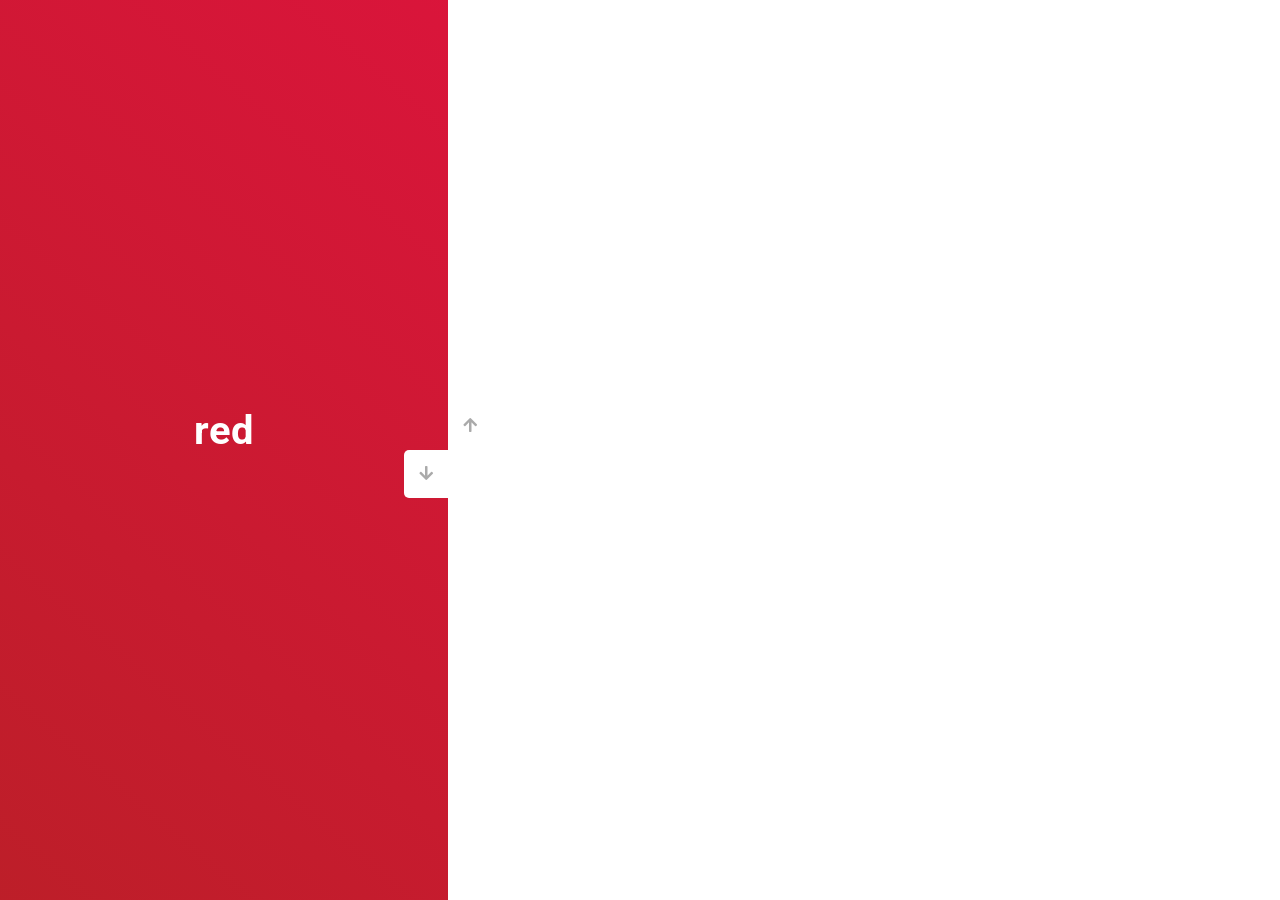
<file: 03-slider-sources/index.html>
<!DOCTYPE html>
<html lang="en">
  <head>
    <meta charset="UTF-8" />
    <meta name="viewport" content="width=device-width, initial-scale=1.0" />
    <link
      rel="stylesheet"
      href="https://cdnjs.cloudflare.com/ajax/libs/font-awesome/5.15.1/css/all.min.css"
    />
    <link rel="stylesheet" href="style.css" />
    <title>Слайдер | Проект 3</title>
  </head>
  <body>
    <div class="container">
      <div class="sidebar">
        <div style="background: linear-gradient(220.16deg, #BA55D3 -8%, #4B0082 138%);">
          <h1>violet</h1>
        </div>
        <div style="background: linear-gradient(220.16deg, #20B2AA -8%, #0000CD 138%);">
          <h1>blue</h1>
        </div>
        <div style="background: linear-gradient(229.99deg, #7FFF00 -26%, #006400 145%);">
          <h1>green</h1>
        </div>
        <div style="background: linear-gradient(215.32deg, #FFA500 -1%, #FFFF00 124%);">
          <h1>yellow</h1>
        </div>
        <div style="background: linear-gradient(221.87deg, #FF7F50 1%, #FF6347 128%);">
          <h1>orange</h1>
        </div>
        <div style="background: linear-gradient(220.16deg, #DC143C -8%, #B22222 138%);">
          <h1>red</h1>
        </div>
      </div>
      <div class="main-slide">
        <div
          style="
            background-image: url('https://images.unsplash.com/photo-1524721696987-b9527df9e512?ixid=MnwxMjA3fDB8MHxwaG90by1wYWdlfHx8fGVufDB8fHx8&ixlib=rb-1.2.1&auto=format&fit=crop&w=1490&q=80');
          "
        ></div>
        <div
          style="
            background-image: url('https://images.unsplash.com/photo-1530982011887-3cc11cc85693?ixid=MnwxMjA3fDB8MHxwaG90by1wYWdlfHx8fGVufDB8fHx8&ixlib=rb-1.2.1&auto=format&fit=crop&w=1489&q=80');
          "
        ></div>
        <div
          style="
            background-image: url('https://images.unsplash.com/photo-1602108987428-4768d7c7ecbe?ixid=MnwxMjA3fDB8MHxwaG90by1wYWdlfHx8fGVufDB8fHx8&ixlib=rb-1.2.1&auto=format&fit=crop&w=1050&q=80');
          "
        ></div>
        <div
          style="
            background-image: url('https://images.unsplash.com/photo-1561016444-14f747499547?ixid=MnwxMjA3fDB8MHxwaG90by1wYWdlfHx8fGVufDB8fHx8&ixlib=rb-1.2.1&auto=format&fit=crop&w=2089&q=80');
          "
        ></div>
        <div
          style="
            background-image: url('https://images.unsplash.com/photo-1578070181910-f1e514afdd08?ixid=MnwxMjA3fDB8MHxwaG90by1wYWdlfHx8fGVufDB8fHx8&ixlib=rb-1.2.1&auto=format&fit=crop&w=2004&q=80');
          "
        ></div>
        <div
          style="
            background-image: url('https://images.unsplash.com/photo-1526500141527-9e9b0ae48227?ixid=MnwxMjA3fDB8MHxwaG90by1wYWdlfHx8fGVufDB8fHx8&ixlib=rb-1.2.1&auto=format&fit=crop&w=1950&q=80');
          "
        ></div>
      </div>
      <div class="controls">
        <button class="down-button">
          <i class="fas fa-arrow-down"></i>
        </button>
        <button class="up-button">
          <i class="fas fa-arrow-up"></i>
        </button>
      </div>
    </div>
    <script src="app.js"></script>
  </body>
</html>
</file>
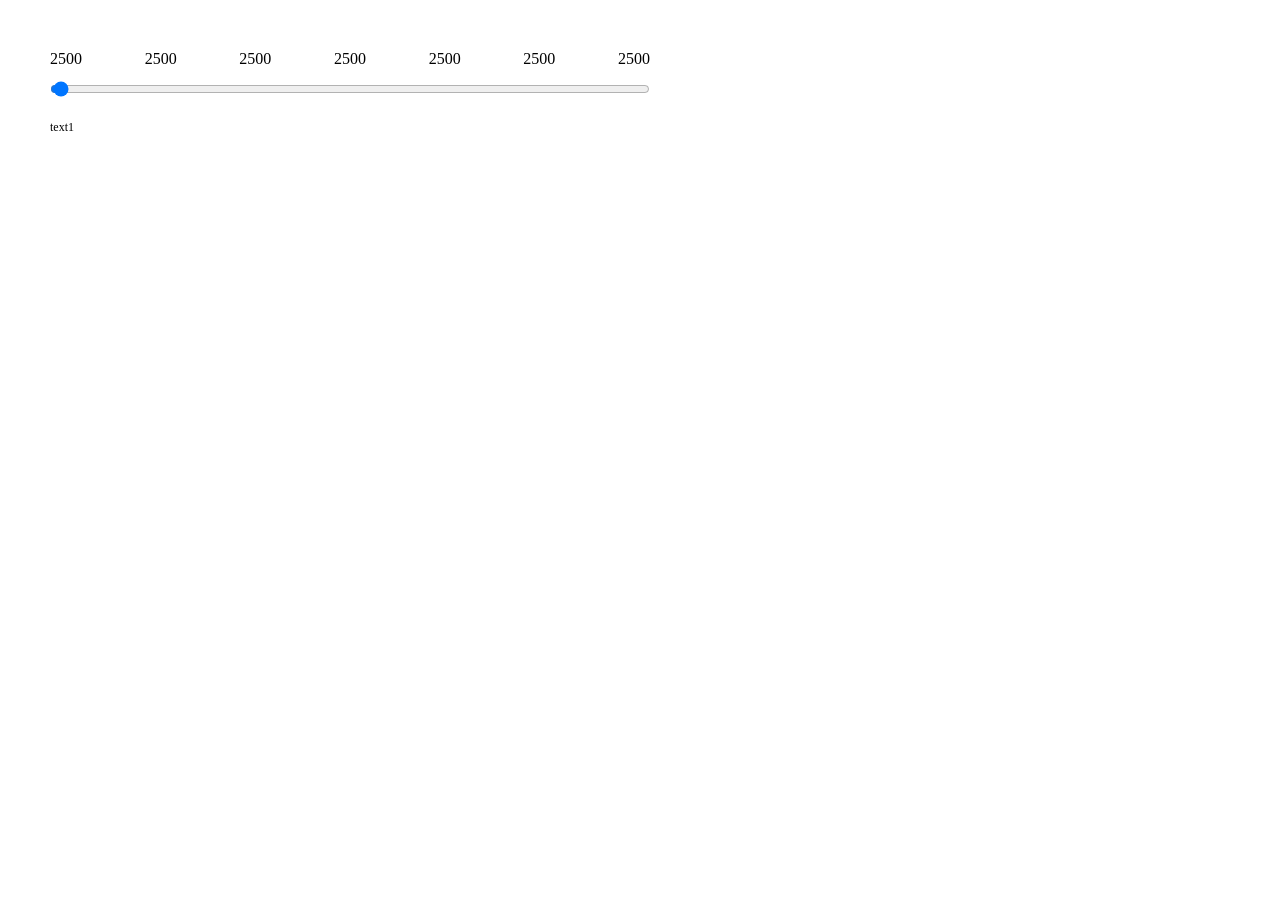
<file: block changes when range changes/index.html>
<!DOCTYPE html>
<html lang="en">
<head>
    <meta charset="UTF-8">
    <meta http-equiv="X-UA-Compatible" content="IE=edge">
    <meta name="viewport" content="width=device-width, initial-scale=1.0">
    <title>Document</title>

    <link rel="stylesheet" href="style.css">
</head>
<body>
    <div class="wrapper">
        <ul class="list">
            <li class="item">2500</li>
            <li class="item">2500</li>
            <li class="item">2500</li>
            <li class="item">2500</li>
            <li class="item">2500</li>
            <li class="item">2500</li>
            <li class="item">2500</li>
        </ul>

        <input type="range" value="1" id="performance" min="1" max="7" step="1">

        <div class="performance">
            <label for="performance" class="rangeLabel active" value="1">text1</label>
            <label for="performance" class="rangeLabel" value="2">text2</label>
            <label for="performance" class="rangeLabel" value="3">text3</label>
            <label for="performance" class="rangeLabel" value="4">text4</label>
            <label for="performance" class="rangeLabel" value="5">text5</label>
            <label for="performance" class="rangeLabel" value="6">text6</label>
            <label for="performance" class="rangeLabel" value="7">text7</label>
        </div>
    </div>

    <script src="https://code.jquery.com/jquery-2.2.4.js"></script>
    <script src="main.js"></script>
</body>
</html>
</file>
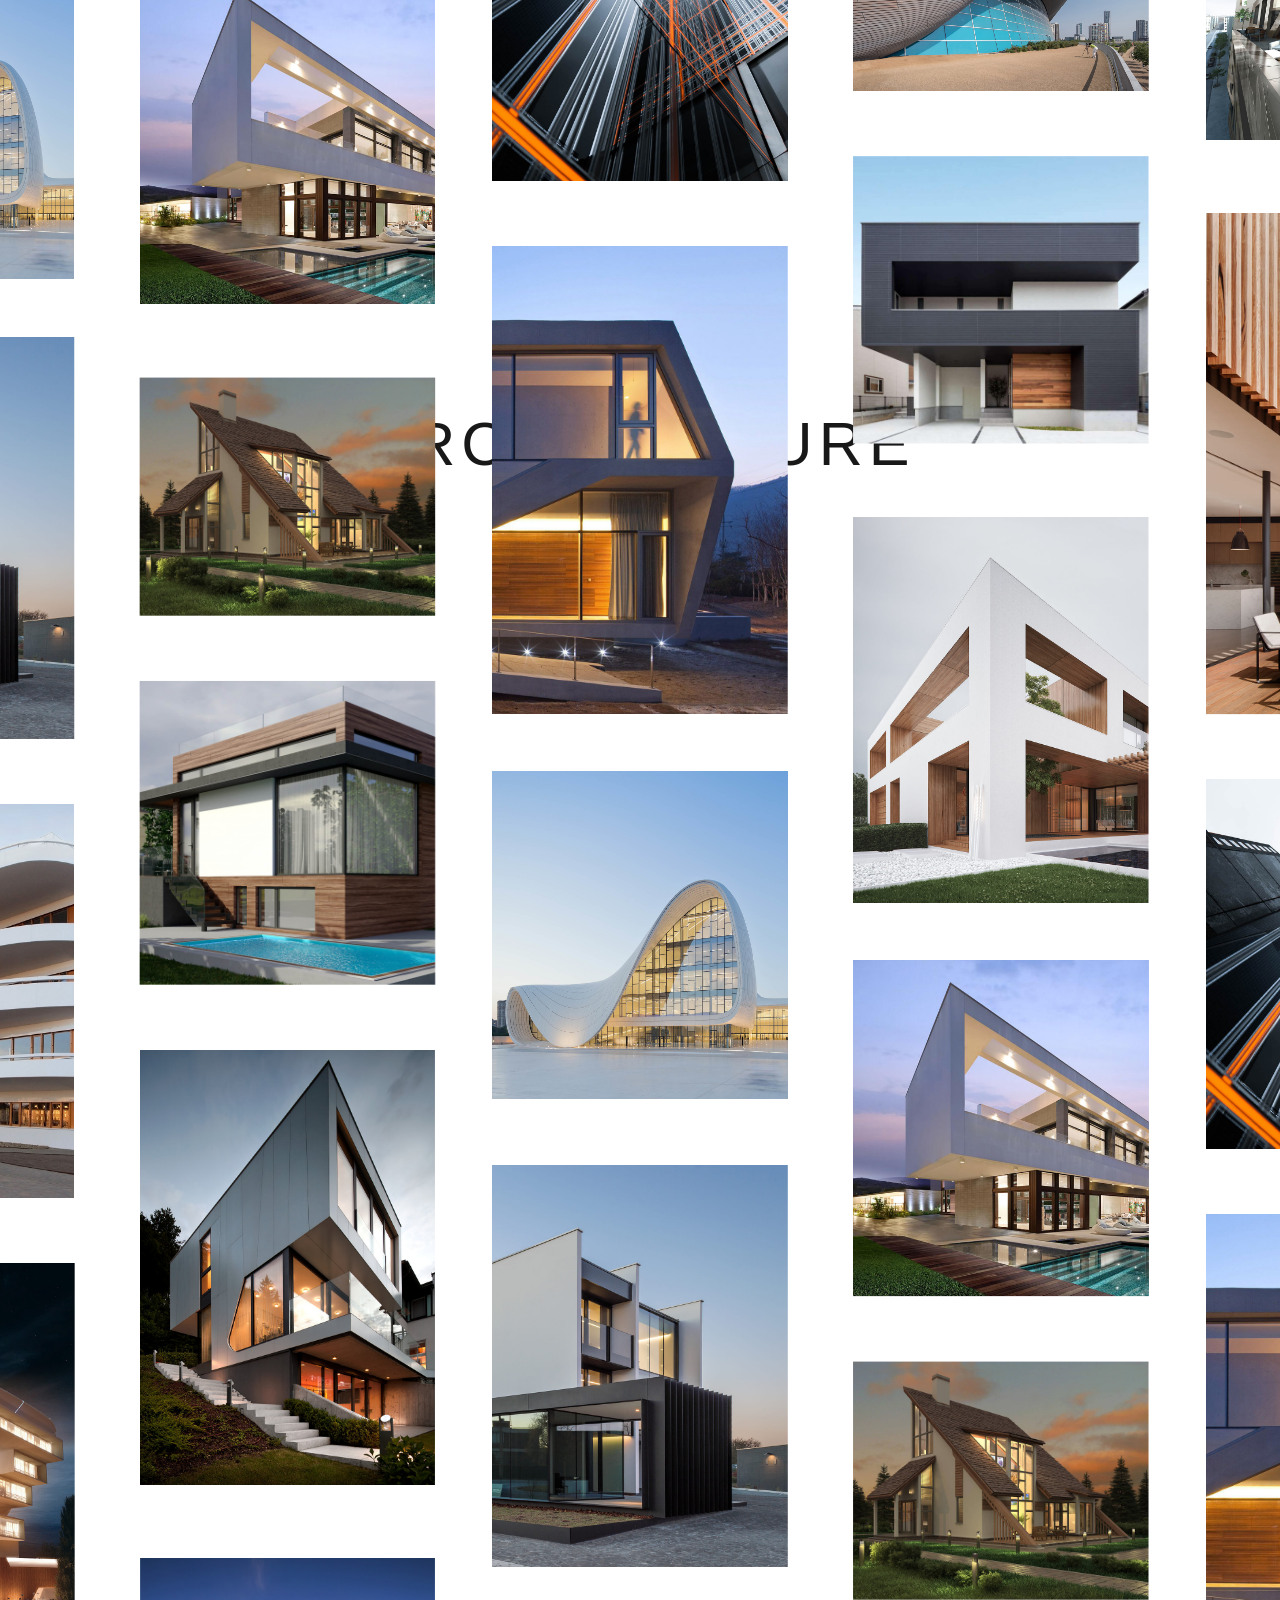
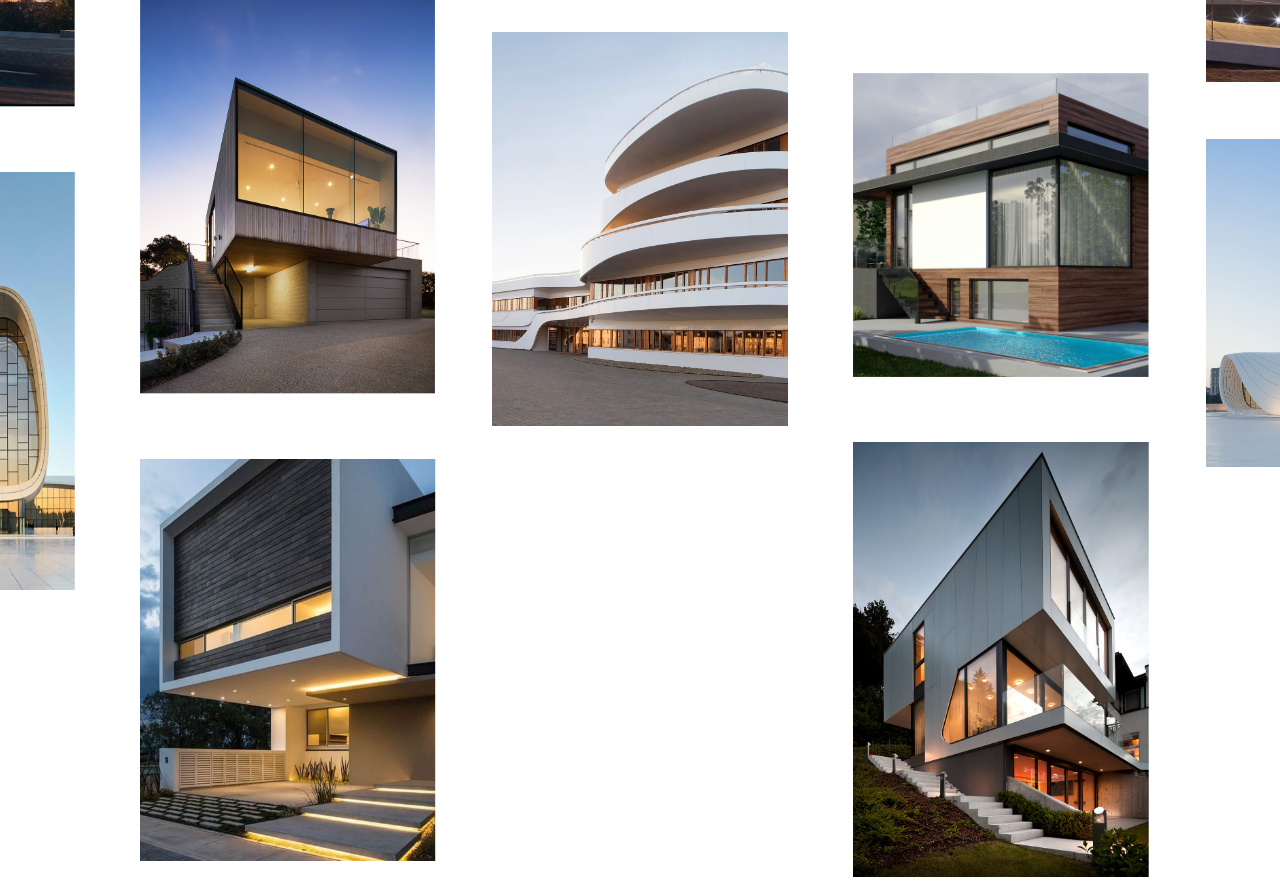
<file: draggable-site/index.html>
<!DOCTYPE html>
<html lang="en">
<head>

	<meta charset="UTF-8">
	<meta http-equiv="X-UA-Compatible" content="IE=edge">
	<meta name="viewport" content="width=device-width, initial-scale=1.0">
	<title>Document</title>

	<link rel="stylesheet" href="css/main.css">

	<script src="libs/gsap.min.js" defer></script>
	<script src="libs/Draggable.min.js" defer></script>
	<script src="libs/InertiaPlugin.min.js" defer></script>
	<script src="js/app.js" defer></script>

	<style>
		.gallery { opacity: 0; }
	</style>

</head>
<body>

	<h1 class="header">Architecture <span>Loading...</span></h1>

	<!-- .gallery>(.gallery__item*20>img[src="img/$.jpg" alt="Alt"])*4 -->

	<div class="gallery">
		<div class="gallery__item"><img src="img/1.jpg" alt="Alt"></div>
		<div class="gallery__item"><img src="img/2.jpg" alt="Alt"></div>
		<div class="gallery__item"><img src="img/3.jpg" alt="Alt"></div>
		<div class="gallery__item"><img src="img/4.jpg" alt="Alt"></div>
		<div class="gallery__item"><img src="img/5.jpg" alt="Alt"></div>
		<div class="gallery__item"><img src="img/6.jpg" alt="Alt"></div>
		<div class="gallery__item"><img src="img/7.jpg" alt="Alt"></div>
		<div class="gallery__item"><img src="img/8.jpg" alt="Alt"></div>
		<div class="gallery__item"><img src="img/9.jpg" alt="Alt"></div>
		<div class="gallery__item"><img src="img/10.jpg" alt="Alt"></div>
		<div class="gallery__item"><img src="img/11.jpg" alt="Alt"></div>
		<div class="gallery__item"><img src="img/12.jpg" alt="Alt"></div>
		<div class="gallery__item"><img src="img/13.jpg" alt="Alt"></div>
		<div class="gallery__item"><img src="img/14.jpg" alt="Alt"></div>
		<div class="gallery__item"><img src="img/15.jpg" alt="Alt"></div>
		<div class="gallery__item"><img src="img/16.jpg" alt="Alt"></div>
		<div class="gallery__item"><img src="img/17.jpg" alt="Alt"></div>
		<div class="gallery__item"><img src="img/18.jpg" alt="Alt"></div>
		<div class="gallery__item"><img src="img/19.jpg" alt="Alt"></div>
		<div class="gallery__item"><img src="img/20.jpg" alt="Alt"></div>
		<div class="gallery__item"><img src="img/1.jpg" alt="Alt"></div>
		<div class="gallery__item"><img src="img/2.jpg" alt="Alt"></div>
		<div class="gallery__item"><img src="img/3.jpg" alt="Alt"></div>
		<div class="gallery__item"><img src="img/4.jpg" alt="Alt"></div>
		<div class="gallery__item"><img src="img/5.jpg" alt="Alt"></div>
		<div class="gallery__item"><img src="img/6.jpg" alt="Alt"></div>
		<div class="gallery__item"><img src="img/7.jpg" alt="Alt"></div>
		<div class="gallery__item"><img src="img/8.jpg" alt="Alt"></div>
		<div class="gallery__item"><img src="img/9.jpg" alt="Alt"></div>
		<div class="gallery__item"><img src="img/10.jpg" alt="Alt"></div>
		<div class="gallery__item"><img src="img/11.jpg" alt="Alt"></div>
		<div class="gallery__item"><img src="img/12.jpg" alt="Alt"></div>
		<div class="gallery__item"><img src="img/13.jpg" alt="Alt"></div>
		<div class="gallery__item"><img src="img/14.jpg" alt="Alt"></div>
		<div class="gallery__item"><img src="img/15.jpg" alt="Alt"></div>
		<div class="gallery__item"><img src="img/16.jpg" alt="Alt"></div>
		<div class="gallery__item"><img src="img/17.jpg" alt="Alt"></div>
		<div class="gallery__item"><img src="img/18.jpg" alt="Alt"></div>
		<div class="gallery__item"><img src="img/19.jpg" alt="Alt"></div>
		<div class="gallery__item"><img src="img/20.jpg" alt="Alt"></div>
		<div class="gallery__item"><img src="img/1.jpg" alt="Alt"></div>
		<div class="gallery__item"><img src="img/2.jpg" alt="Alt"></div>
		<div class="gallery__item"><img src="img/3.jpg" alt="Alt"></div>
		<div class="gallery__item"><img src="img/4.jpg" alt="Alt"></div>
		<div class="gallery__item"><img src="img/5.jpg" alt="Alt"></div>
		<div class="gallery__item"><img src="img/6.jpg" alt="Alt"></div>
		<div class="gallery__item"><img src="img/7.jpg" alt="Alt"></div>
		<div class="gallery__item"><img src="img/8.jpg" alt="Alt"></div>
		<div class="gallery__item"><img src="img/9.jpg" alt="Alt"></div>
		<div class="gallery__item"><img src="img/10.jpg" alt="Alt"></div>
		<div class="gallery__item"><img src="img/11.jpg" alt="Alt"></div>
		<div class="gallery__item"><img src="img/12.jpg" alt="Alt"></div>
		<div class="gallery__item"><img src="img/13.jpg" alt="Alt"></div>
		<div class="gallery__item"><img src="img/14.jpg" alt="Alt"></div>
		<div class="gallery__item"><img src="img/15.jpg" alt="Alt"></div>
		<div class="gallery__item"><img src="img/16.jpg" alt="Alt"></div>
		<div class="gallery__item"><img src="img/17.jpg" alt="Alt"></div>
		<div class="gallery__item"><img src="img/18.jpg" alt="Alt"></div>
		<div class="gallery__item"><img src="img/19.jpg" alt="Alt"></div>
		<div class="gallery__item"><img src="img/20.jpg" alt="Alt"></div>
		<div class="gallery__item"><img src="img/1.jpg" alt="Alt"></div>
		<div class="gallery__item"><img src="img/2.jpg" alt="Alt"></div>
		<div class="gallery__item"><img src="img/3.jpg" alt="Alt"></div>
		<div class="gallery__item"><img src="img/4.jpg" alt="Alt"></div>
		<div class="gallery__item"><img src="img/5.jpg" alt="Alt"></div>
		<div class="gallery__item"><img src="img/6.jpg" alt="Alt"></div>
		<div class="gallery__item"><img src="img/7.jpg" alt="Alt"></div>
		<div class="gallery__item"><img src="img/8.jpg" alt="Alt"></div>
		<div class="gallery__item"><img src="img/9.jpg" alt="Alt"></div>
		<div class="gallery__item"><img src="img/10.jpg" alt="Alt"></div>
		<div class="gallery__item"><img src="img/11.jpg" alt="Alt"></div>
		<div class="gallery__item"><img src="img/12.jpg" alt="Alt"></div>
		<div class="gallery__item"><img src="img/13.jpg" alt="Alt"></div>
		<div class="gallery__item"><img src="img/14.jpg" alt="Alt"></div>
		<div class="gallery__item"><img src="img/15.jpg" alt="Alt"></div>
		<div class="gallery__item"><img src="img/16.jpg" alt="Alt"></div>
		<div class="gallery__item"><img src="img/17.jpg" alt="Alt"></div>
		<div class="gallery__item"><img src="img/18.jpg" alt="Alt"></div>
		<div class="gallery__item"><img src="img/19.jpg" alt="Alt"></div>
		<div class="gallery__item"><img src="img/20.jpg" alt="Alt"></div>
	</div>

</body>
</html>
</file>
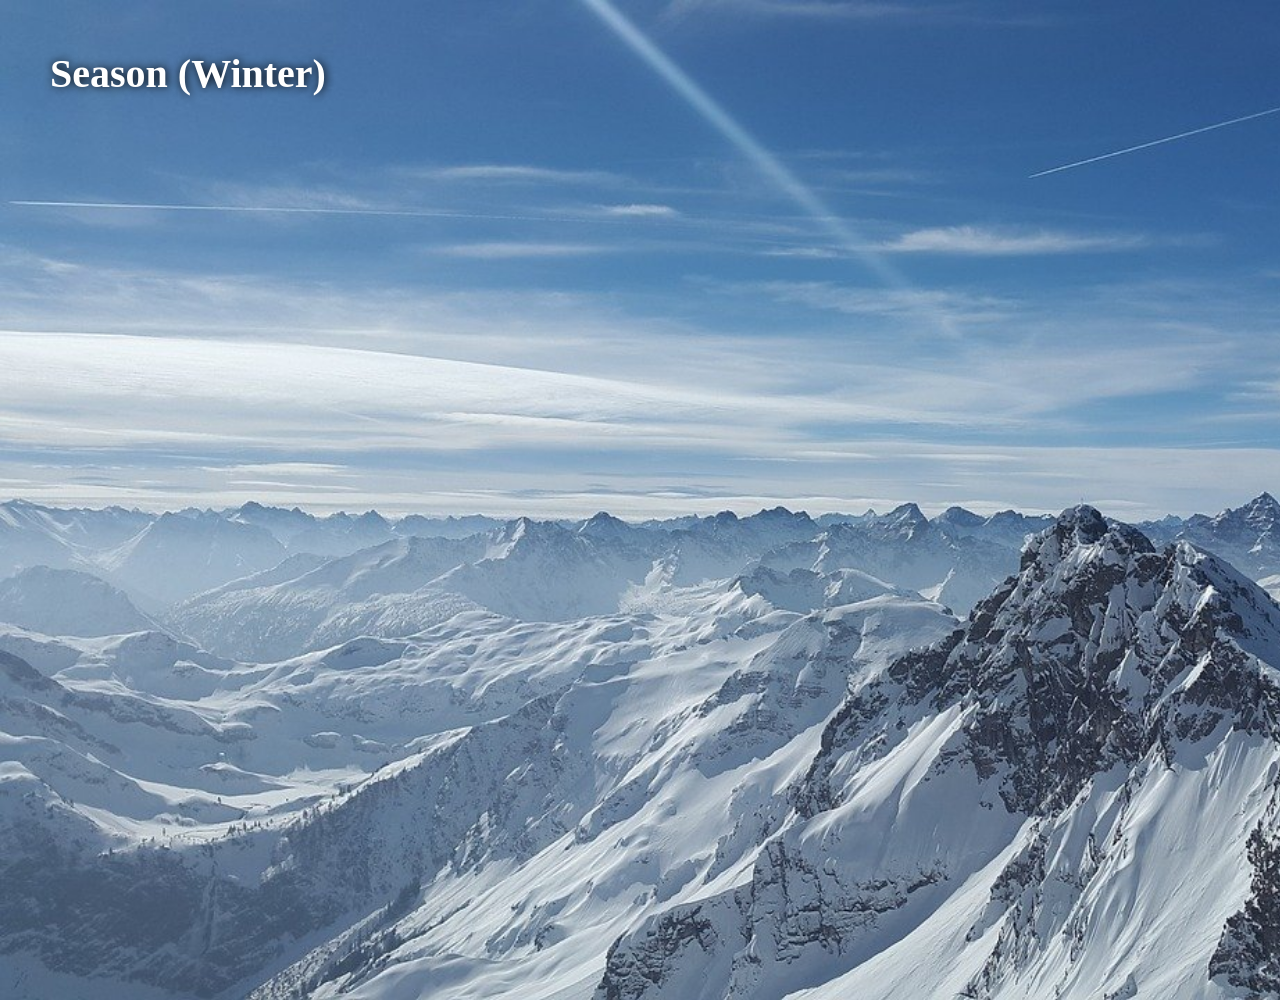
<file: image change on date change/index.html>
<!DOCTYPE html>
<html lang="en">
<head>
    <meta charset="UTF-8">
    <meta http-equiv="X-UA-Compatible" content="IE=edge">
    <meta name="viewport" content="width=device-width, initial-scale=1.0">
    <title>Document</title>

    <link rel="stylesheet" href="style.css">
    <script defer src="main.js"></script>
</head>
<body>
    <div id="maincontent">
        <div id="seasonOne" class="txt"></div>
        <div id="seasonTwo" class="txt"></div>
        <div id="seasonThree" class="txt"></div>
        <div id="seasonFour" class="txt"></div>
        <div id="seasonFive" class="txt"></div>
      </div>
</body>
</html>
</file>
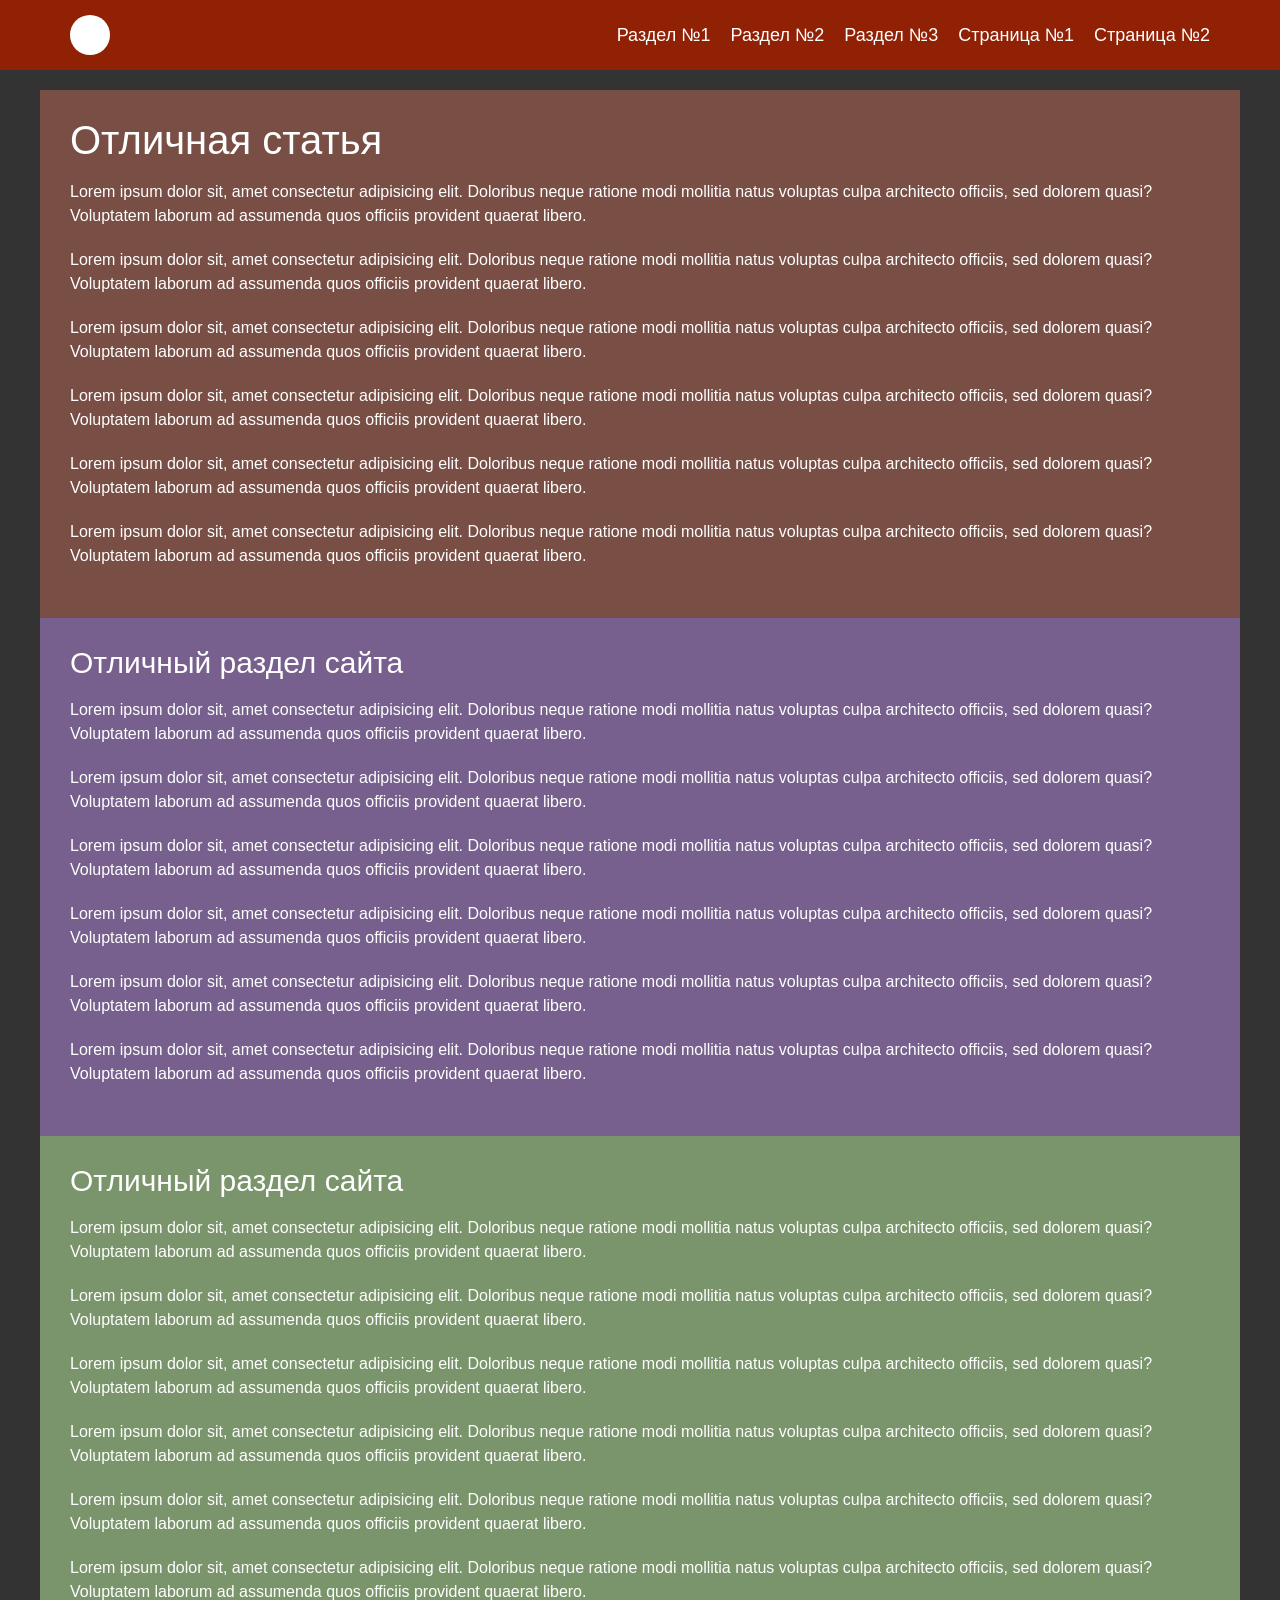
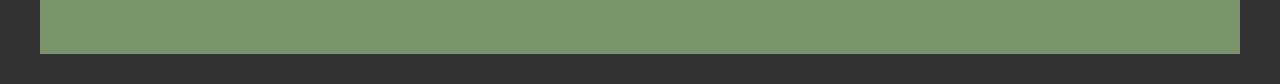
<file: jsburger/index.html>
<!DOCTYPE html>
<html>
	<head>
		<meta charset="UTF-8">
		<meta name="viewport" content="width=device-width, initial-scale=1.0">
		<link rel="stylesheet" href="css/style.css">
		<title>Меню бургер JS edition</title>
	</head>
	<body>
		<div class="wrapper">
			<header class="header">
				<div class="header__container">
					<a href="" class="header__logo"></a>
					<div class="header__menu menu">
						<div class="menu__icon">
							<span></span>
						</div>
						<nav class="menu__body">
							<ul class="menu__list">
								<li><a data-goto=".page__section_1" href="#" class="menu__link">Раздел №1</a></li>
								<li><a data-goto=".page__section_2" href="#" class="menu__link">Раздел №2</a></li>
								<li><a data-goto=".page__section_3" href="#" class="menu__link">Раздел №3</a></li>
								<li>
									<a href="" class="menu__link">Страница №1</a>
									<span class="menu__arrow"></span>
									<ul class="menu__sub-list">
										<li>
											<a href="" class="menu__sub-link">Раздел страницы №1</a>
										</li>
										<li>
											<a href="" class="menu__sub-link">Раздел страницы №2</a>
										</li>
										<li>
											<a href="" class="menu__sub-link">Раздел страницы №3</a>
										</li>
									</ul>
								</li>
								<li>
									<a href="" class="menu__link">Страница №2</a>
								</li>
							</ul>
						</nav>
					</div>
				</div>
			</header>
			<main class="page">
				<section class="page__section page__section_1">
					<h1 class="page__title">Отличная статья</h1>
					<div class="page__text">
						<p>Lorem ipsum dolor sit, amet consectetur adipisicing elit. Doloribus neque ratione modi mollitia natus voluptas culpa architecto officiis, sed dolorem quasi? Voluptatem laborum ad assumenda quos officiis provident quaerat libero.</p>
						<p>Lorem ipsum dolor sit, amet consectetur adipisicing elit. Doloribus neque ratione modi mollitia natus voluptas culpa architecto officiis, sed dolorem quasi? Voluptatem laborum ad assumenda quos officiis provident quaerat libero.</p>
						<p>Lorem ipsum dolor sit, amet consectetur adipisicing elit. Doloribus neque ratione modi mollitia natus voluptas culpa architecto officiis, sed dolorem quasi? Voluptatem laborum ad assumenda quos officiis provident quaerat libero.</p>
						<p>Lorem ipsum dolor sit, amet consectetur adipisicing elit. Doloribus neque ratione modi mollitia natus voluptas culpa architecto officiis, sed dolorem quasi? Voluptatem laborum ad assumenda quos officiis provident quaerat libero.</p>
						<p>Lorem ipsum dolor sit, amet consectetur adipisicing elit. Doloribus neque ratione modi mollitia natus voluptas culpa architecto officiis, sed dolorem quasi? Voluptatem laborum ad assumenda quos officiis provident quaerat libero.</p>
						<p>Lorem ipsum dolor sit, amet consectetur adipisicing elit. Doloribus neque ratione modi mollitia natus voluptas culpa architecto officiis, sed dolorem quasi? Voluptatem laborum ad assumenda quos officiis provident quaerat libero.</p>
					</div>
				</section>
				<section class="page__section page__section_2">
					<h2 class="page__sub-title">Отличный раздел сайта</h2>
					<div class="page__text">
						<p>Lorem ipsum dolor sit, amet consectetur adipisicing elit. Doloribus neque ratione modi mollitia natus voluptas culpa architecto officiis, sed dolorem quasi? Voluptatem laborum ad assumenda quos officiis provident quaerat libero.</p>
						<p>Lorem ipsum dolor sit, amet consectetur adipisicing elit. Doloribus neque ratione modi mollitia natus voluptas culpa architecto officiis, sed dolorem quasi? Voluptatem laborum ad assumenda quos officiis provident quaerat libero.</p>
						<p>Lorem ipsum dolor sit, amet consectetur adipisicing elit. Doloribus neque ratione modi mollitia natus voluptas culpa architecto officiis, sed dolorem quasi? Voluptatem laborum ad assumenda quos officiis provident quaerat libero.</p>
						<p>Lorem ipsum dolor sit, amet consectetur adipisicing elit. Doloribus neque ratione modi mollitia natus voluptas culpa architecto officiis, sed dolorem quasi? Voluptatem laborum ad assumenda quos officiis provident quaerat libero.</p>
						<p>Lorem ipsum dolor sit, amet consectetur adipisicing elit. Doloribus neque ratione modi mollitia natus voluptas culpa architecto officiis, sed dolorem quasi? Voluptatem laborum ad assumenda quos officiis provident quaerat libero.</p>
						<p>Lorem ipsum dolor sit, amet consectetur adipisicing elit. Doloribus neque ratione modi mollitia natus voluptas culpa architecto officiis, sed dolorem quasi? Voluptatem laborum ad assumenda quos officiis provident quaerat libero.</p>
					</div>
				</section>
				<section class="page__section page__section_3">
					<h2 class="page__sub-title">Отличный раздел сайта</h2>
					<div class="page__text">
						<p>Lorem ipsum dolor sit, amet consectetur adipisicing elit. Doloribus neque ratione modi mollitia natus voluptas culpa architecto officiis, sed dolorem quasi? Voluptatem laborum ad assumenda quos officiis provident quaerat libero.</p>
						<p>Lorem ipsum dolor sit, amet consectetur adipisicing elit. Doloribus neque ratione modi mollitia natus voluptas culpa architecto officiis, sed dolorem quasi? Voluptatem laborum ad assumenda quos officiis provident quaerat libero.</p>
						<p>Lorem ipsum dolor sit, amet consectetur adipisicing elit. Doloribus neque ratione modi mollitia natus voluptas culpa architecto officiis, sed dolorem quasi? Voluptatem laborum ad assumenda quos officiis provident quaerat libero.</p>
						<p>Lorem ipsum dolor sit, amet consectetur adipisicing elit. Doloribus neque ratione modi mollitia natus voluptas culpa architecto officiis, sed dolorem quasi? Voluptatem laborum ad assumenda quos officiis provident quaerat libero.</p>
						<p>Lorem ipsum dolor sit, amet consectetur adipisicing elit. Doloribus neque ratione modi mollitia natus voluptas culpa architecto officiis, sed dolorem quasi? Voluptatem laborum ad assumenda quos officiis provident quaerat libero.</p>
						<p>Lorem ipsum dolor sit, amet consectetur adipisicing elit. Doloribus neque ratione modi mollitia natus voluptas culpa architecto officiis, sed dolorem quasi? Voluptatem laborum ad assumenda quos officiis provident quaerat libero.</p>
					</div>
				</section>
			</main>
		</div>
		<script src="js/script.js"></script>
	</body>
</html>
</file>
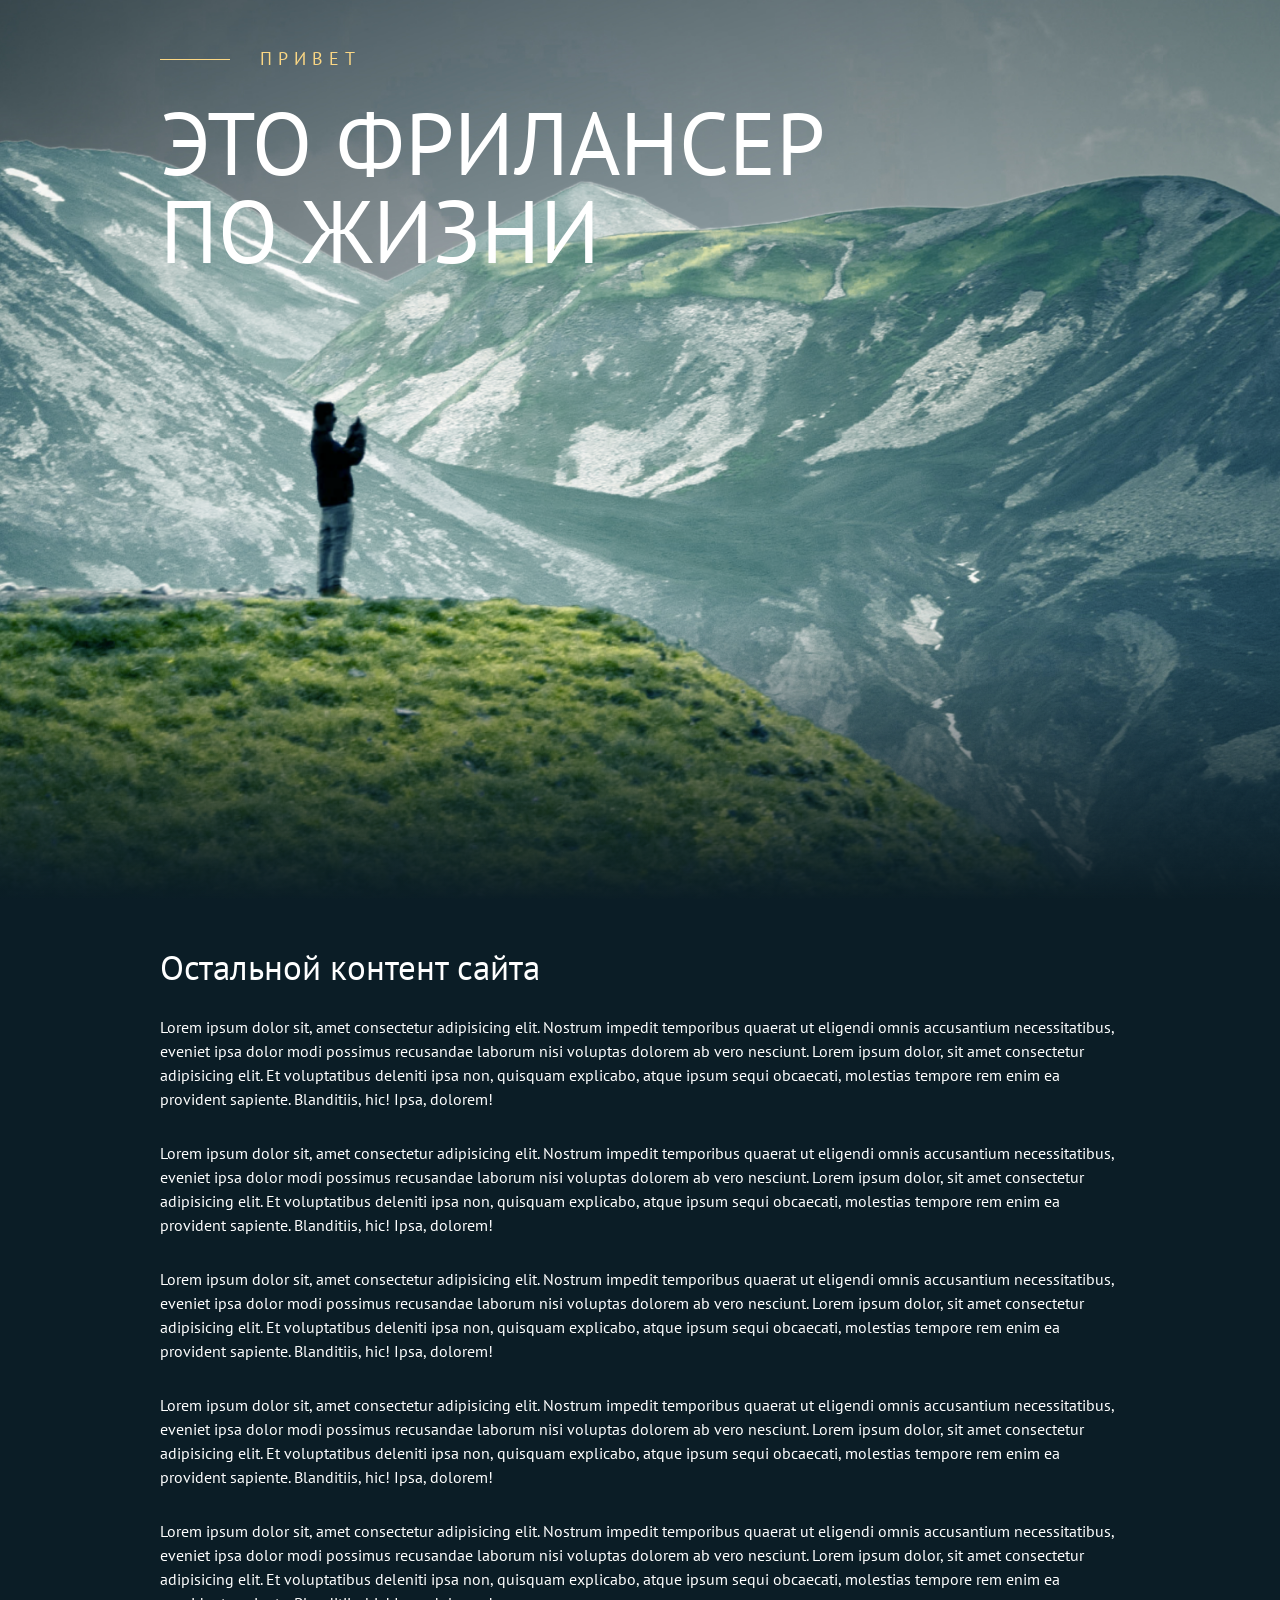
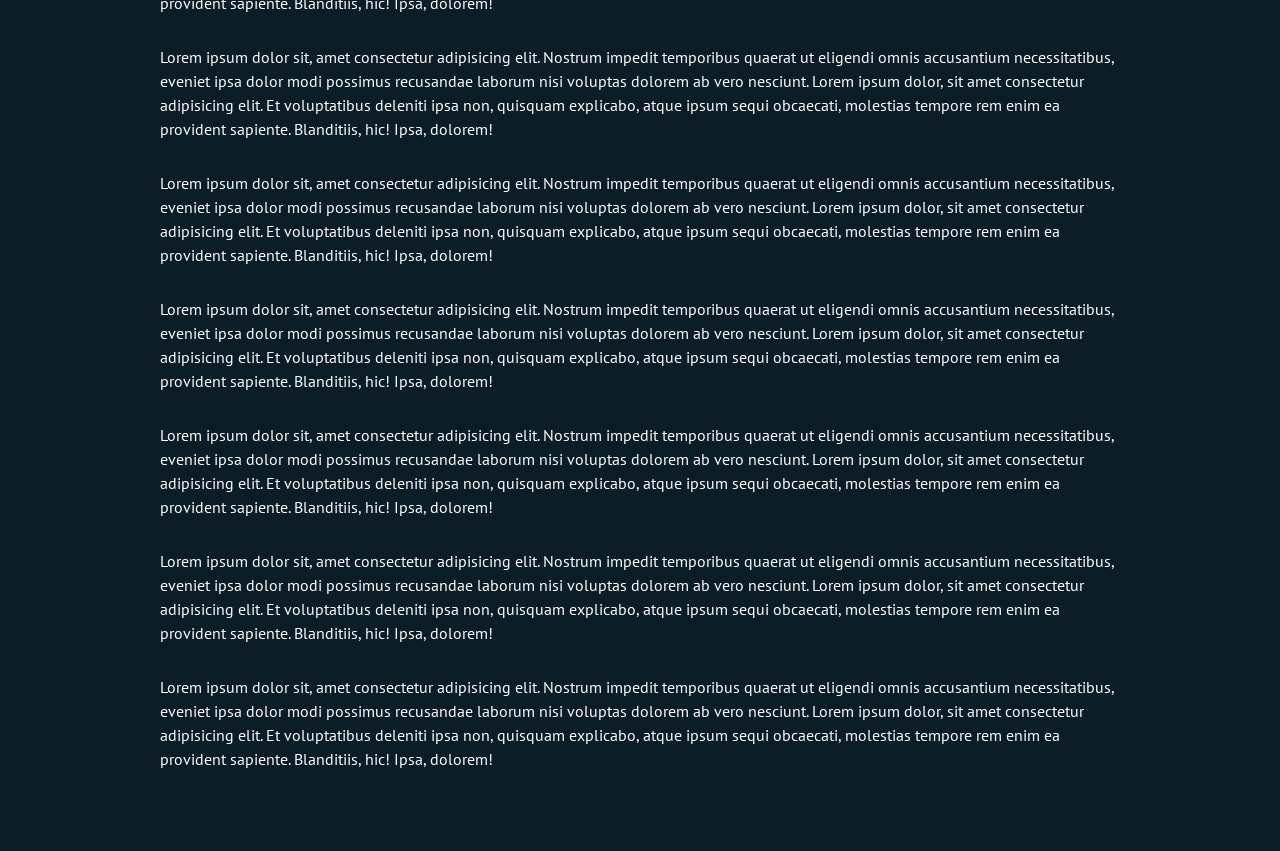
<file: mouseparallax/index.html>
<!DOCTYPE html>
<html>
	<head>
		<meta charset="UTF-8">
		<meta name="viewport" content="width=device-width, initial-scale=1.0">
		<link rel="stylesheet" href="css/style.css">
		<link href="https://fonts.googleapis.com/css?family=PT+Sans:regular,italic,700,700italic" rel="stylesheet" />
		<title>Parallax</title>
	</head>
	<body>
		<div class="wrapper">
			<section class="parallax">
				<div class="parallax__body">
					<div class="parallax__container _container">
						<div class="parallax__label">привет</div>
						<h1 class="parallax__title">это фрилансер <br> по жизни</h1>
					</div>
					<div class="parallax__images images-parallax">
						<div class="images-parallax__item">
							<div class="images-parallax__clouds"></div>
						</div>
						<div class="images-parallax__item">
							<div class="images-parallax__mountains"></div>
						</div>
						<div class="images-parallax__item">
							<div class="images-parallax__human"></div>
						</div>
					</div>
				</div>
			</section>
			<section class="content">
				<div class="content__container _container">
					<h2 class="content__title">Остальной контент сайта</h2>
					<div class="content__text">
						<p>Lorem ipsum dolor sit, amet consectetur adipisicing elit. Nostrum impedit temporibus quaerat ut eligendi omnis accusantium necessitatibus, eveniet ipsa dolor modi possimus recusandae laborum nisi voluptas dolorem ab vero nesciunt. Lorem ipsum dolor, sit amet consectetur adipisicing elit. Et voluptatibus deleniti ipsa non, quisquam explicabo, atque ipsum sequi obcaecati, molestias tempore rem enim ea provident sapiente. Blanditiis, hic! Ipsa, dolorem!</p>
						<p>Lorem ipsum dolor sit, amet consectetur adipisicing elit. Nostrum impedit temporibus quaerat ut eligendi omnis accusantium necessitatibus, eveniet ipsa dolor modi possimus recusandae laborum nisi voluptas dolorem ab vero nesciunt. Lorem ipsum dolor, sit amet consectetur adipisicing elit. Et voluptatibus deleniti ipsa non, quisquam explicabo, atque ipsum sequi obcaecati, molestias tempore rem enim ea provident sapiente. Blanditiis, hic! Ipsa, dolorem!</p>
						<p>Lorem ipsum dolor sit, amet consectetur adipisicing elit. Nostrum impedit temporibus quaerat ut eligendi omnis accusantium necessitatibus, eveniet ipsa dolor modi possimus recusandae laborum nisi voluptas dolorem ab vero nesciunt. Lorem ipsum dolor, sit amet consectetur adipisicing elit. Et voluptatibus deleniti ipsa non, quisquam explicabo, atque ipsum sequi obcaecati, molestias tempore rem enim ea provident sapiente. Blanditiis, hic! Ipsa, dolorem!</p>
						<p>Lorem ipsum dolor sit, amet consectetur adipisicing elit. Nostrum impedit temporibus quaerat ut eligendi omnis accusantium necessitatibus, eveniet ipsa dolor modi possimus recusandae laborum nisi voluptas dolorem ab vero nesciunt. Lorem ipsum dolor, sit amet consectetur adipisicing elit. Et voluptatibus deleniti ipsa non, quisquam explicabo, atque ipsum sequi obcaecati, molestias tempore rem enim ea provident sapiente. Blanditiis, hic! Ipsa, dolorem!</p>
						<p>Lorem ipsum dolor sit, amet consectetur adipisicing elit. Nostrum impedit temporibus quaerat ut eligendi omnis accusantium necessitatibus, eveniet ipsa dolor modi possimus recusandae laborum nisi voluptas dolorem ab vero nesciunt. Lorem ipsum dolor, sit amet consectetur adipisicing elit. Et voluptatibus deleniti ipsa non, quisquam explicabo, atque ipsum sequi obcaecati, molestias tempore rem enim ea provident sapiente. Blanditiis, hic! Ipsa, dolorem!</p>
						<p>Lorem ipsum dolor sit, amet consectetur adipisicing elit. Nostrum impedit temporibus quaerat ut eligendi omnis accusantium necessitatibus, eveniet ipsa dolor modi possimus recusandae laborum nisi voluptas dolorem ab vero nesciunt. Lorem ipsum dolor, sit amet consectetur adipisicing elit. Et voluptatibus deleniti ipsa non, quisquam explicabo, atque ipsum sequi obcaecati, molestias tempore rem enim ea provident sapiente. Blanditiis, hic! Ipsa, dolorem!</p>
						<p>Lorem ipsum dolor sit, amet consectetur adipisicing elit. Nostrum impedit temporibus quaerat ut eligendi omnis accusantium necessitatibus, eveniet ipsa dolor modi possimus recusandae laborum nisi voluptas dolorem ab vero nesciunt. Lorem ipsum dolor, sit amet consectetur adipisicing elit. Et voluptatibus deleniti ipsa non, quisquam explicabo, atque ipsum sequi obcaecati, molestias tempore rem enim ea provident sapiente. Blanditiis, hic! Ipsa, dolorem!</p>
						<p>Lorem ipsum dolor sit, amet consectetur adipisicing elit. Nostrum impedit temporibus quaerat ut eligendi omnis accusantium necessitatibus, eveniet ipsa dolor modi possimus recusandae laborum nisi voluptas dolorem ab vero nesciunt. Lorem ipsum dolor, sit amet consectetur adipisicing elit. Et voluptatibus deleniti ipsa non, quisquam explicabo, atque ipsum sequi obcaecati, molestias tempore rem enim ea provident sapiente. Blanditiis, hic! Ipsa, dolorem!</p>
						<p>Lorem ipsum dolor sit, amet consectetur adipisicing elit. Nostrum impedit temporibus quaerat ut eligendi omnis accusantium necessitatibus, eveniet ipsa dolor modi possimus recusandae laborum nisi voluptas dolorem ab vero nesciunt. Lorem ipsum dolor, sit amet consectetur adipisicing elit. Et voluptatibus deleniti ipsa non, quisquam explicabo, atque ipsum sequi obcaecati, molestias tempore rem enim ea provident sapiente. Blanditiis, hic! Ipsa, dolorem!</p>
						<p>Lorem ipsum dolor sit, amet consectetur adipisicing elit. Nostrum impedit temporibus quaerat ut eligendi omnis accusantium necessitatibus, eveniet ipsa dolor modi possimus recusandae laborum nisi voluptas dolorem ab vero nesciunt. Lorem ipsum dolor, sit amet consectetur adipisicing elit. Et voluptatibus deleniti ipsa non, quisquam explicabo, atque ipsum sequi obcaecati, molestias tempore rem enim ea provident sapiente. Blanditiis, hic! Ipsa, dolorem!</p>
						<p>Lorem ipsum dolor sit, amet consectetur adipisicing elit. Nostrum impedit temporibus quaerat ut eligendi omnis accusantium necessitatibus, eveniet ipsa dolor modi possimus recusandae laborum nisi voluptas dolorem ab vero nesciunt. Lorem ipsum dolor, sit amet consectetur adipisicing elit. Et voluptatibus deleniti ipsa non, quisquam explicabo, atque ipsum sequi obcaecati, molestias tempore rem enim ea provident sapiente. Blanditiis, hic! Ipsa, dolorem!</p>
					</div>
				</div>
			</section>
		</div>
		<script src="js/script.js"></script>
	</body>
</html>
</file>
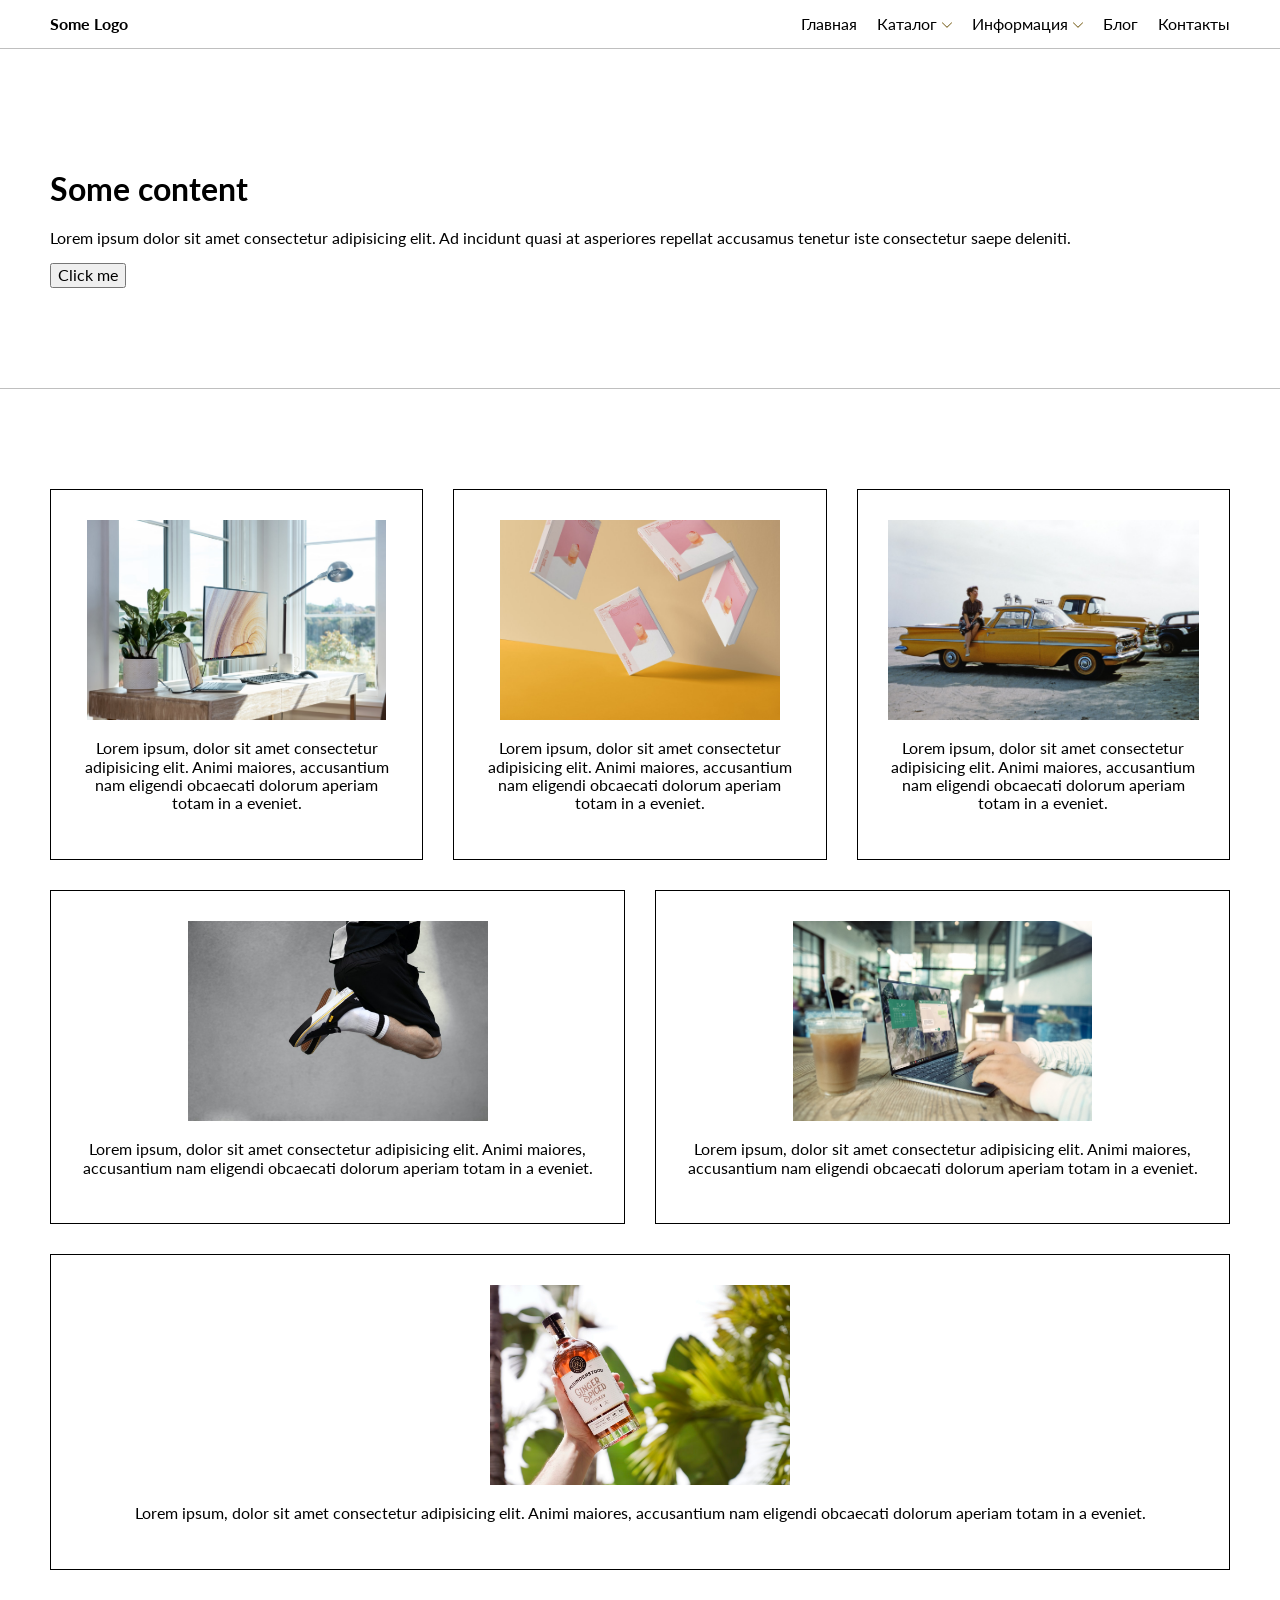
<file: multiselect mobile menu/index.html>
<!DOCTYPE html>
<html lang="en">
<head>
	<meta charset="UTF-8">
	<meta name="viewport" content="width=device-width, initial-scale=1.0">
	<title>Document</title>
	<link rel="stylesheet" href="normalize.css">
	<link rel="stylesheet" href="style.css">
</head>
<body>
	<div class="overlay"></div>
	<header class="header">
		<div class="container header__container">
			<a href="#" class="logo">Some Logo</a>
			<nav class="nav header__nav">
				<ul class="nav__list">
					<li class="nav__item"><a href="/" class="nav__link">Главная</a></li>
					<li class="nav__item">
						<a href="" class="nav__link nav__link--drop">Каталог</a>
						<ul class="nav__list nav__list--dropdown dropdown-list dropdown-submenu">
							<li class="dropdown-list__item mobile-back"><a href="#" class="dropdown-list__link mobile-back__link">Назад</a></li>
							<li class="dropdown-submenu__item">
								<h3 class="dropdown-submenu__title">Телефоны</h3>
								<ul class="dropdown-submenu__list">
									<li class="dropdown-submenu__list-item"><a href="">Google Pixel</a></li>
									<li class="dropdown-submenu__list-item"><a href="">Xiaomi</a></li>
									<li class="dropdown-submenu__list-item"><a href="">Honor</a></li>
									<li class="dropdown-submenu__list-item"><a href="">Samsung</a></li>
									<li class="dropdown-submenu__list-item"><a href="">Apple</a></li>
								</ul>
							</li>
							<li class="dropdown-submenu__item">
								<h3 class="dropdown-submenu__title">Компьютеры</h3>
								<ul class="dropdown-submenu__list">
									<li class="dropdown-submenu__list-item"><a href="">MSI</a></li>
									<li class="dropdown-submenu__list-item"><a href="">Acer</a></li>
									<li class="dropdown-submenu__list-item"><a href="">Xiaomi</a></li>
									<li class="dropdown-submenu__list-item"><a href="">Asus</a></li>
									<li class="dropdown-submenu__list-item"><a href="">Huawei</a></li>
								</ul>
							</li>
							<li class="dropdown-submenu__item">
								<h3 class="dropdown-submenu__title">Уникальное предложение</h3>
								<a href="" class="dropdown-submenu__banner">
									<img src="banner.jpg" alt="">
								</a>
							</li>
						</ul>
					</li>
					<li class="nav__item">
						<a href="" class="nav__link nav__link--drop">Информация</a>
						<ul class="nav__list nav__list--dropdown dropdown-list">
							<li class="dropdown-list__item mobile-back"><a href="" class="dropdown-list__link mobile-back__link">Назад</a></li>
							<li class="dropdown-list__item"><a href="" class="dropdown-list__link">Как выбрать товар</a></li>
							<li class="dropdown-list__item"><a href="" class="dropdown-list__link">Подбор по фото</a></li>
							<li class="dropdown-list__item"><a href="" class="dropdown-list__link">Владельцам бизнеса</a></li>
							<li class="dropdown-list__item"><a href="" class="dropdown-list__link">Отзывы</a></li>
							<li class="dropdown-list__item"><a href="" class="dropdown-list__link">Оптом</a></li>
						</ul>
					</li>
					<li class="nav__item"><a href="#" class="nav__link">Блог</a></li>
					<li class="nav__item"><a href="#" class="nav__link">Контакты</a></li>
				</ul>
			</nav>
			<button class="burger" aria-label="Открыть меню">
				<span></span>
			</button>
		</div>
	</header>
	<section class="section">
		<div class="container">
			<h1>Some content</h1>
			<p>Lorem ipsum dolor sit amet consectetur adipisicing elit. Ad incidunt quasi at asperiores repellat accusamus tenetur iste consectetur saepe deleniti.</p>
			<button>Click me</button>
		</div>
	</section>
	<section class="section">
		<div class="container">
			<div class="flex grid">
				<div class="col-4">
					<div class="card">
						<img src="1.jpg" alt="">
						<p>Lorem ipsum, dolor sit amet consectetur adipisicing elit. Animi maiores, accusantium nam eligendi obcaecati dolorum aperiam totam in a eveniet.</p>
					</div>
				</div>
				<div class="col-4">
					<div class="card">
						<img src="2.jpg" alt="">
						<p>Lorem ipsum, dolor sit amet consectetur adipisicing elit. Animi maiores, accusantium nam eligendi obcaecati dolorum aperiam totam in a eveniet.</p>
					</div>
				</div>
				<div class="col-4">
					<div class="card">
						<img src="3.jpg" alt="">
						<p>Lorem ipsum, dolor sit amet consectetur adipisicing elit. Animi maiores, accusantium nam eligendi obcaecati dolorum aperiam totam in a eveniet.</p>
					</div>
				</div>
				<div class="col-6">
					<div class="card">
						<img src="4.jpg" alt="">
						<p>Lorem ipsum, dolor sit amet consectetur adipisicing elit. Animi maiores, accusantium nam eligendi obcaecati dolorum aperiam totam in a eveniet.</p>
					</div>
				</div>
				<div class="col-6">
					<div class="card">
						<img src="5.jpg" alt="">
						<p>Lorem ipsum, dolor sit amet consectetur adipisicing elit. Animi maiores, accusantium nam eligendi obcaecati dolorum aperiam totam in a eveniet.</p>
					</div>
				</div>
				<div class="col-12">
					<div class="card">
						<img src="6.jpg" alt="">
						<p>Lorem ipsum, dolor sit amet consectetur adipisicing elit. Animi maiores, accusantium nam eligendi obcaecati dolorum aperiam totam in a eveniet.</p>
					</div>
				</div>
			</div>
		</div>
	</section>
	<script src="script.js"></script>
</body>
</html>
</file>
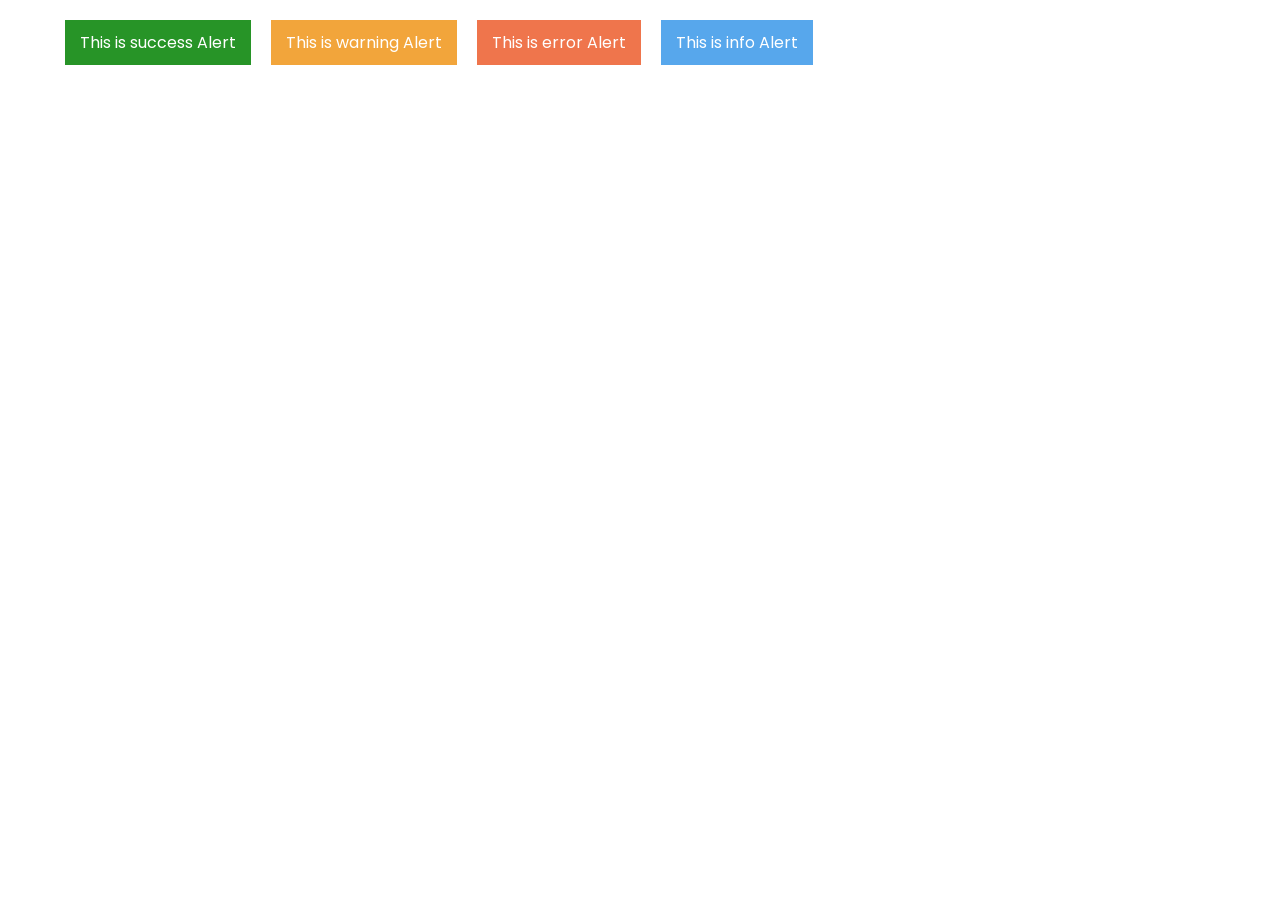
<file: Pure CSS Alert Box Popup/index.html>
<!DOCTYPE html>
<html>
<head>
  <title>Alert Popup </title>
  <meta name="viewport" content="width=device-width, initial-scale=1">
  <link rel="stylesheet" href="style.css">
</head>
<body>


 <div class="container">
 	 <div class="row">
 	 	 <div class="col-3">
 	 	 	 <label for="alert-success-popup" class="alert-btn alert-success-btn">This is success Alert</label>
 	 	 </div>
 	 	 <div class="col-3">
 	 	 	 <label for="alert-warning-popup" class="alert-btn alert-warning-btn">This is warning Alert</label>
 	 	 </div>
 	 	 <div class="col-3">
 	 	 	 <label for="alert-error-popup" class="alert-btn alert-error-btn">This is error Alert</label>
 	 	 </div>
 	 	 <div class="col-3">
 	 	 	 <label for="alert-info-popup" class="alert-btn alert-info-btn">This is info Alert</label>
 	 	 </div>
 	 </div>
 </div>
 
 <!-- alert success popup start -->
 <input type="checkbox" id="alert-success-popup" class="input-hidden">
 <div class="alert-box-wrap alert-success-popup">
 	 <div class="alert-content">
 	 	 <div class="icon">
 	 	 	 <img src="img/success-icon.svg" alt="alert-icon">
 	 	 </div>
 	 	 <div class="body">
 	 	 	 <h3>Success Message</h3>
 	 	 	 <p>Lorem ipsum dolor sit amet, consectetur adipisicing elit</p>
 	 	 </div>
 	 	 <div class="close-alert">
 	 	 	<label for="alert-success-popup">&times;</label>
 	 	 </div>
 	 </div>
 </div>
 <!-- alert success popup start -->

<!-- alert warning popup start -->
 <input type="checkbox" id="alert-warning-popup" class="input-hidden">
 <div class="alert-box-wrap alert-warning-popup">
 	 <div class="alert-content">
 	 	 <div class="icon">
 	 	 	 <img src="img/warning-icon.svg" alt="alert-icon">
 	 	 </div>
 	 	 <div class="body">
 	 	 	 <h3>Warning Message</h3>
 	 	 	 <p>Lorem ipsum dolor sit amet, consectetur adipisicing elit</p>
 	 	 </div>
 	 	 <div class="close-alert">
 	 	 	<label for="alert-warning-popup">&times;</label>
 	 	 </div>
 	 </div>
 </div>
 <!-- alert warning popup start -->

 <!-- alert error popup start -->
 <input type="checkbox" id="alert-error-popup" class="input-hidden">
 <div class="alert-box-wrap alert-error-popup">
 	 <div class="alert-content">
 	 	 <div class="icon">
 	 	 	 <img src="img/error-icon.svg" alt="alert-icon">
 	 	 </div>
 	 	 <div class="body">
 	 	 	 <h3>Error Message</h3>
 	 	 	 <p>Lorem ipsum dolor sit amet, consectetur adipisicing elit</p>
 	 	 </div>
 	 	 <div class="close-alert">
 	 	 	<label for="alert-error-popup">&times;</label>
 	 	 </div>
 	 </div>
 </div>
 <!-- alert error popup start -->

 <!-- alert info popup start -->
 <input type="checkbox" id="alert-info-popup" class="input-hidden">
 <div class="alert-box-wrap alert-info-popup">
 	 <div class="alert-content">
 	 	 <div class="icon">
 	 	 	 <img src="img/info-icon.svg" alt="alert-icon">
 	 	 </div>
 	 	 <div class="body">
 	 	 	 <h3>Error Message</h3>
 	 	 	 <p>Lorem ipsum dolor sit amet, consectetur adipisicing elit</p>
 	 	 </div>
 	 	 <div class="close-alert">
 	 	 	<label for="alert-info-popup">&times;</label>
 	 	 </div>
 	 </div>
 </div>
 <!-- alert info popup start -->

</body>
</html>
</file>
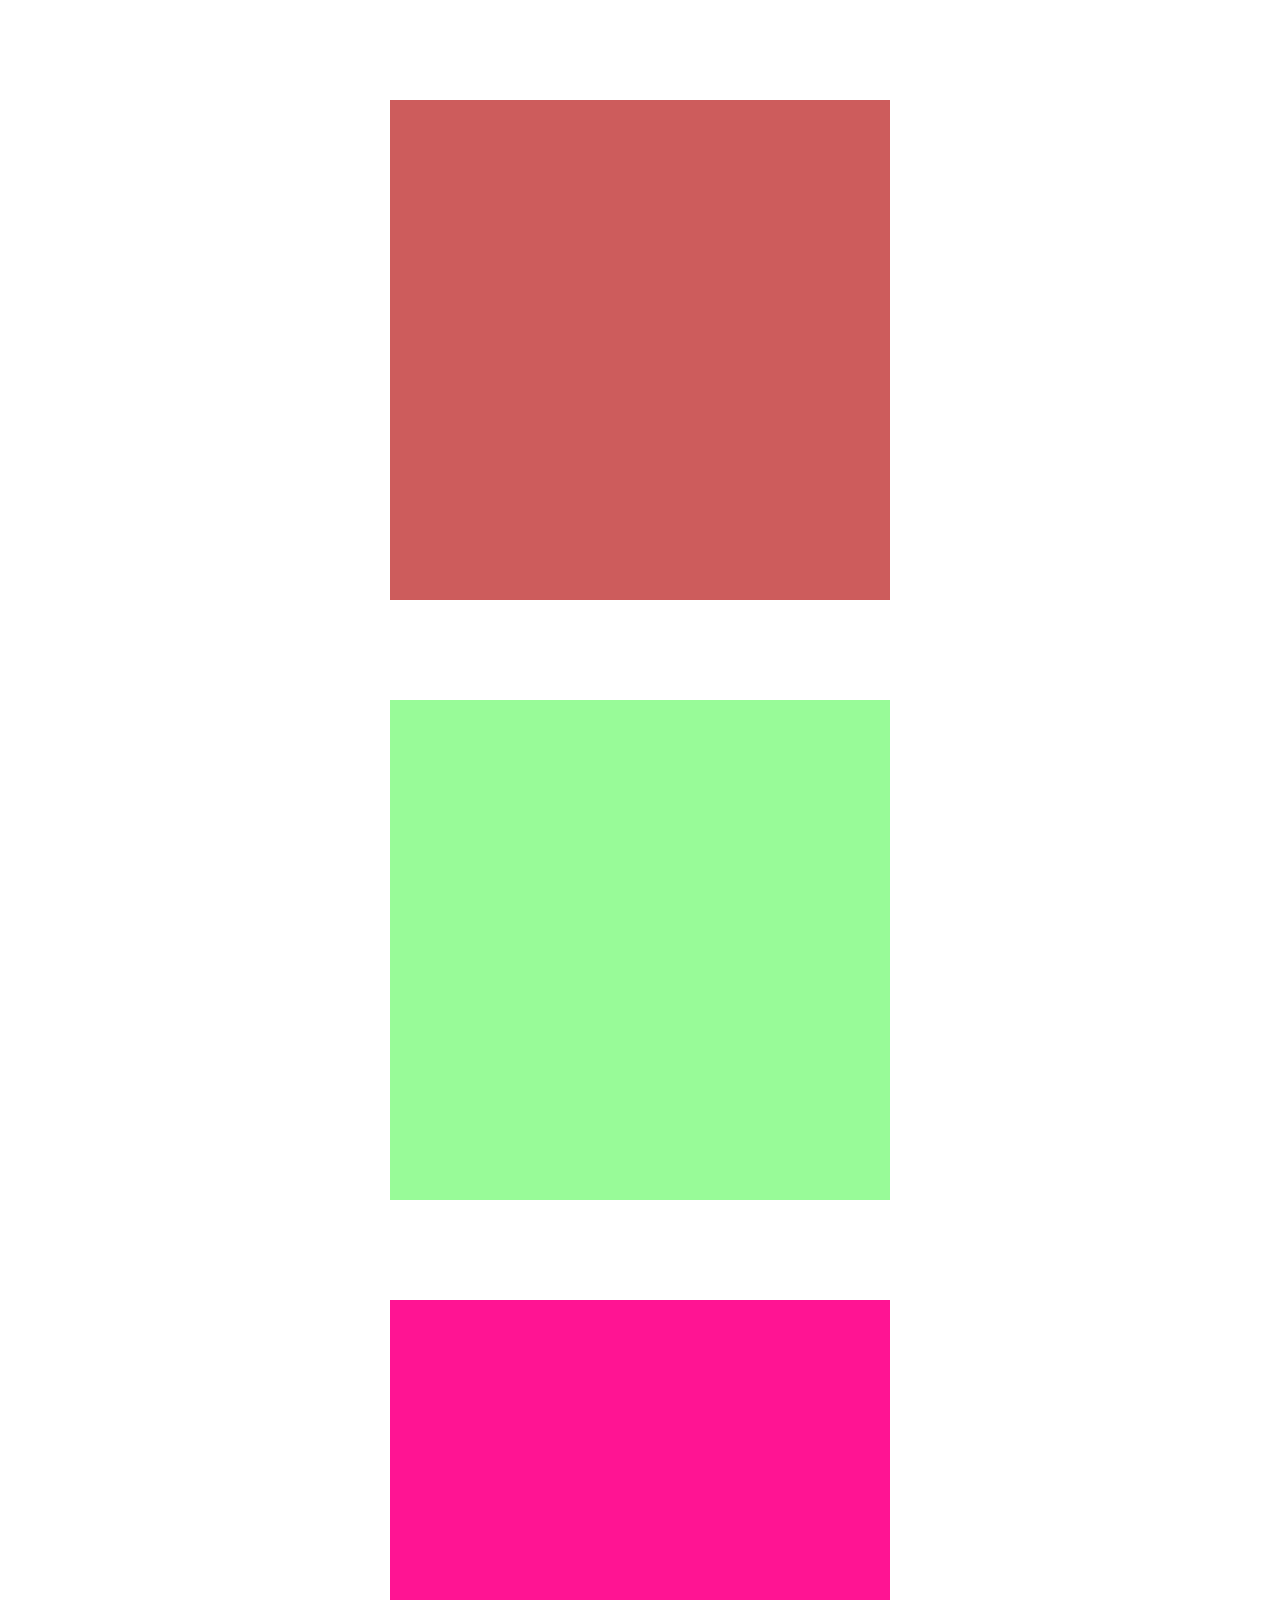
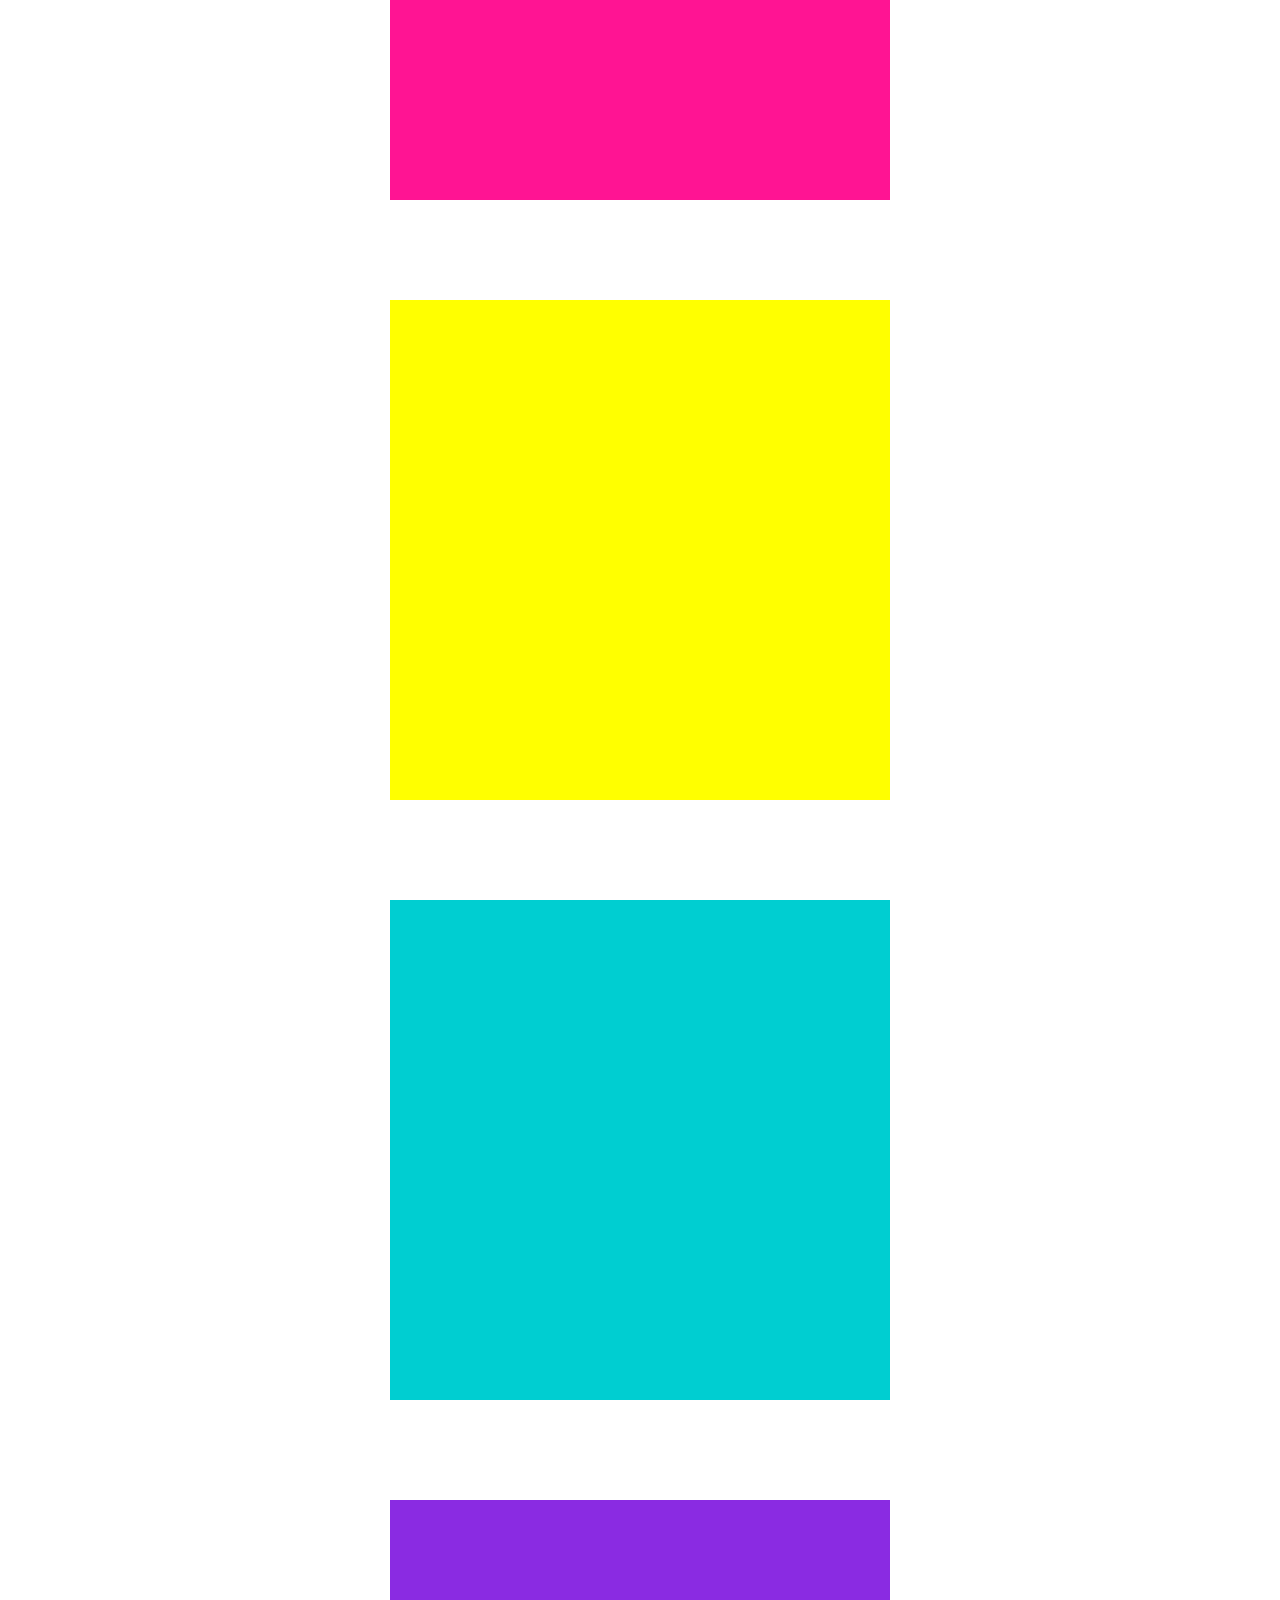
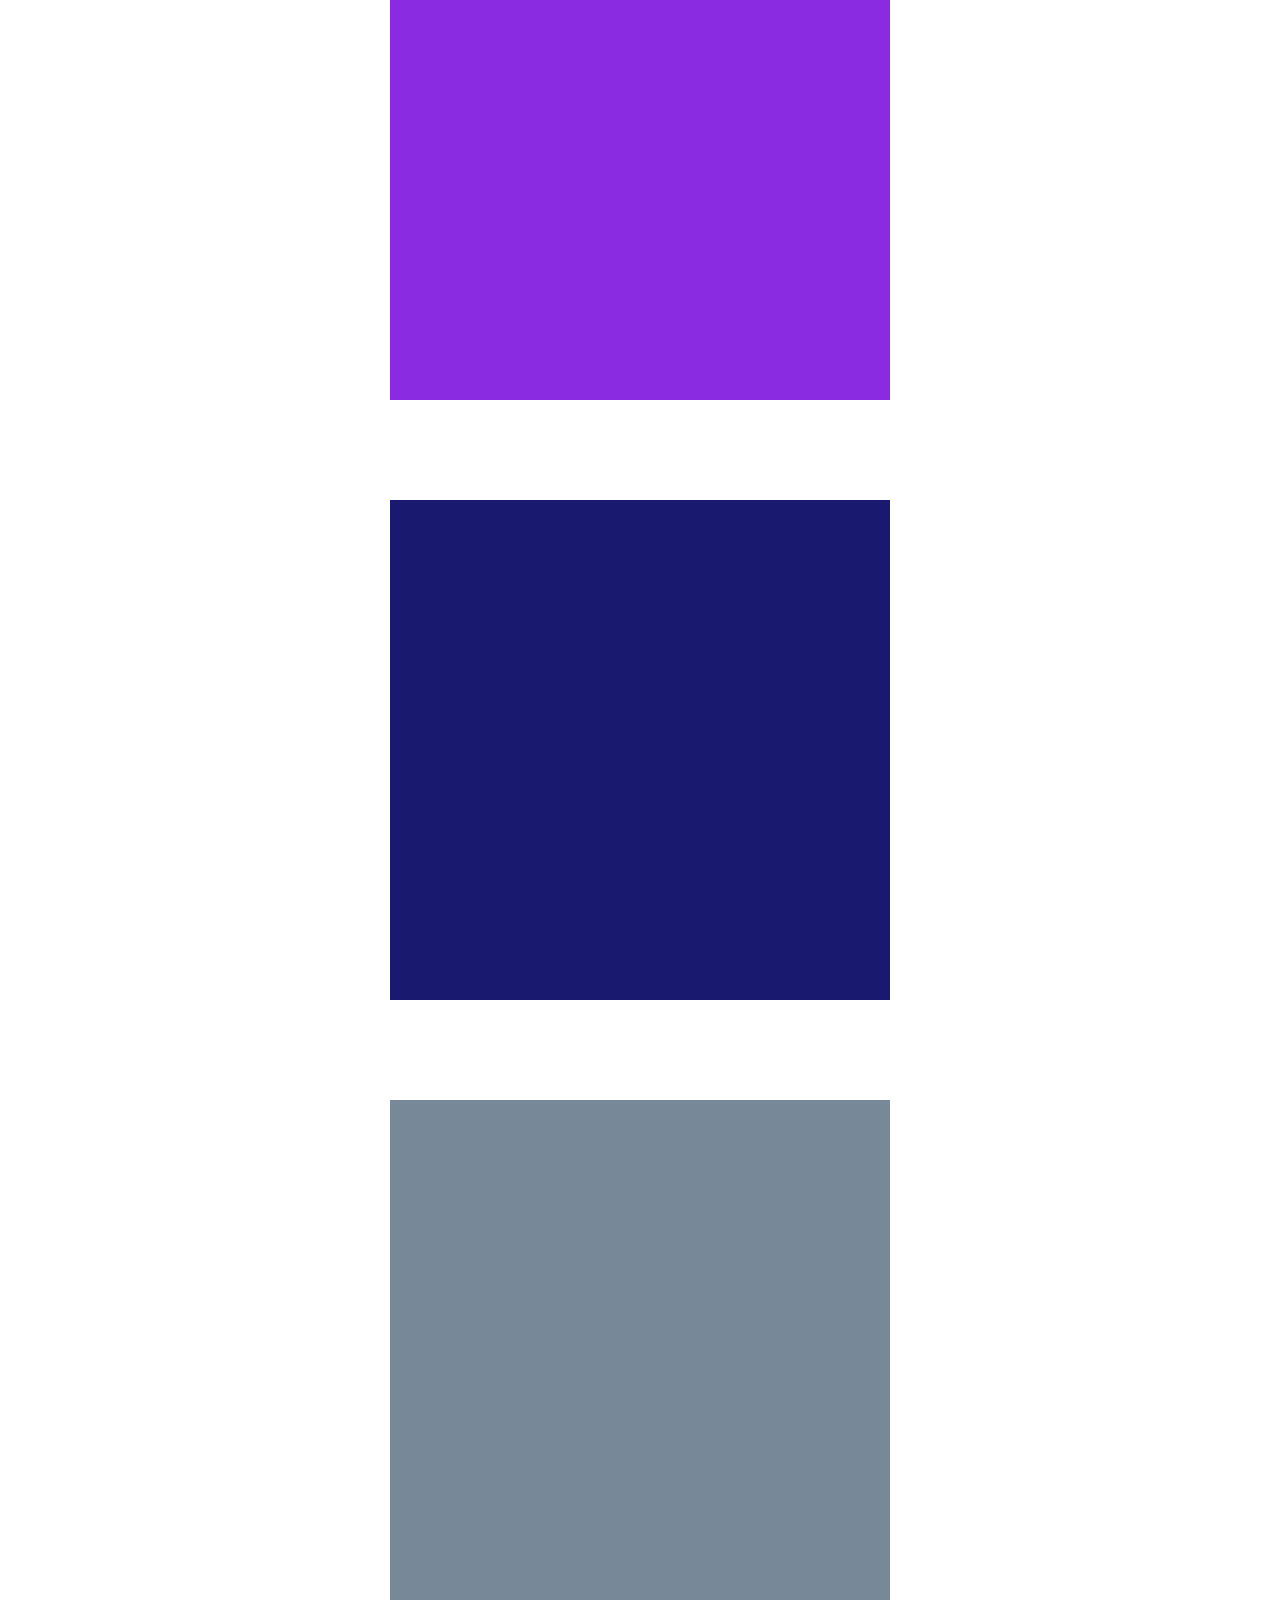
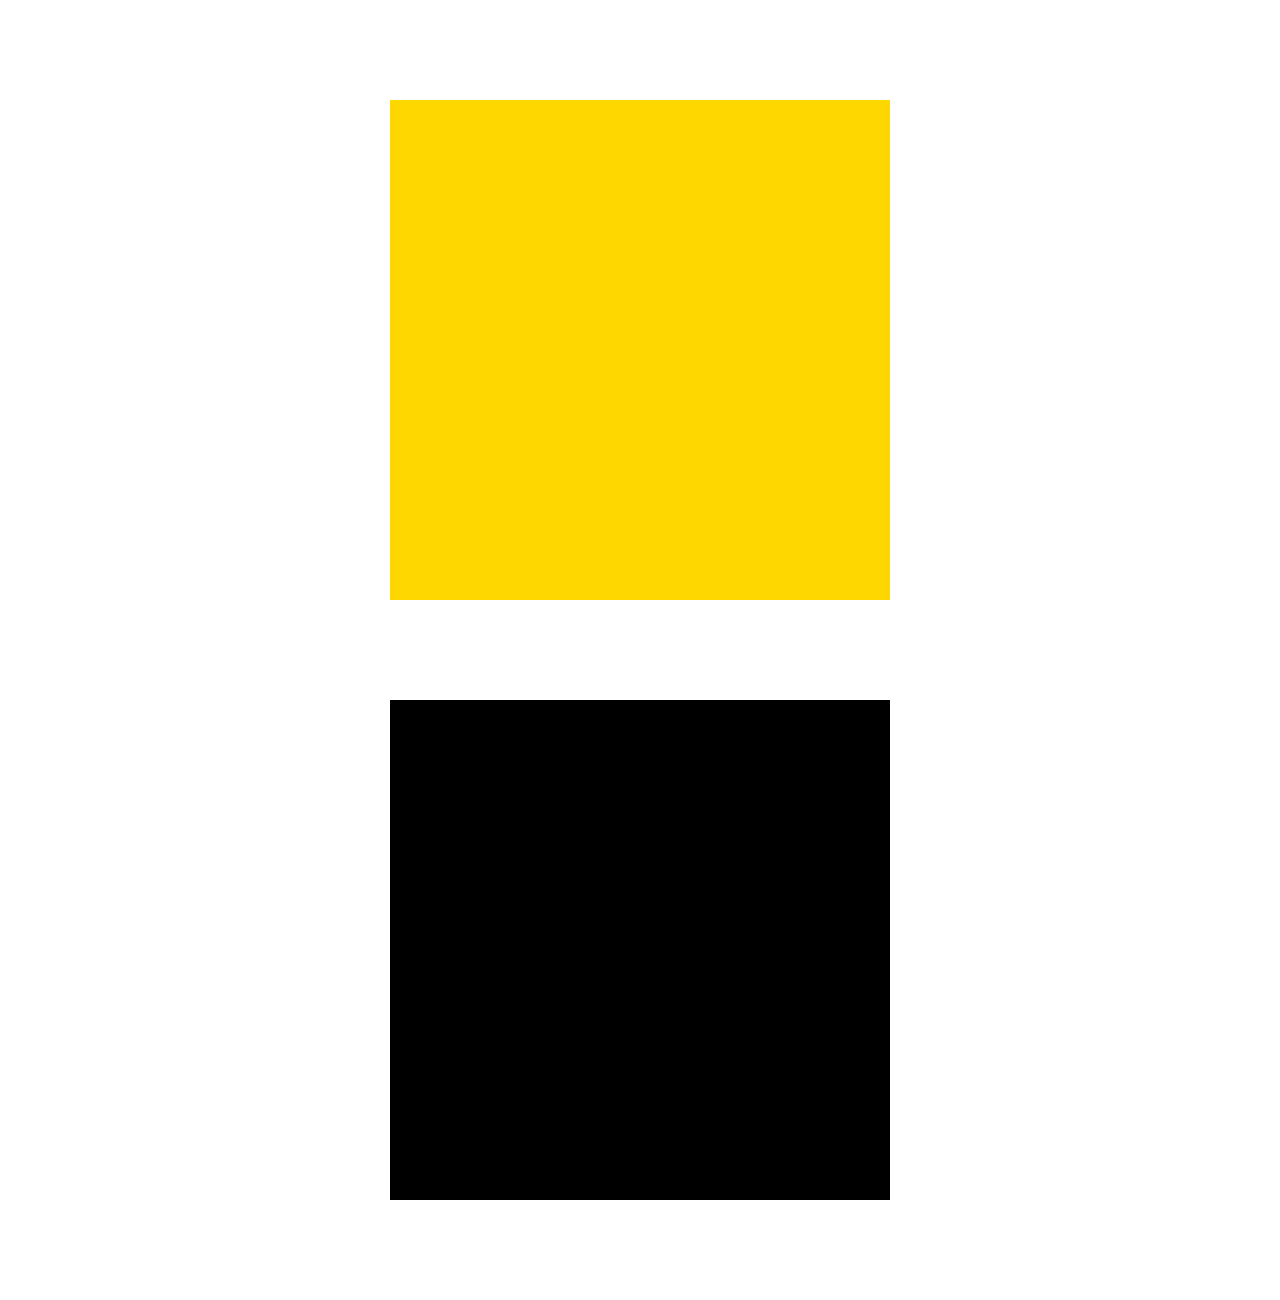
<file: scroll event/index.html>
<!DOCTYPE html>
<html lang="en">
<head>
    <meta charset="UTF-8">
    <meta http-equiv="X-UA-Compatible" content="IE=edge">
    <meta name="viewport" content="width=device-width, initial-scale=1.0">
    <title>Document</title>

    <script defer src="https://cdnjs.cloudflare.com/ajax/libs/jquery/3.4.1/jquery.min.js"></script>
    <link rel="stylesheet" href="styles.css">
    <script defer src="main.js"></script>
</head>
<body>
    <div class="item" data-color="#CD5C5C"></div>
    <div class="item" data-color="#98FB98"></div>
    <div class="item" data-color="#FF1493"></div>
    <div class="item" data-color="#FFFF00"></div>
    <div class="item" data-color="#00CED1"></div>
    <div class="item" data-color="#8A2BE2"></div>
    <div class="item" data-color="#191970"></div>
    <div class="item" data-color="#778899"></div>
    <div class="item" data-color="#FFD700"></div>
    <div class="item" data-color="#000000"></div>
</body>
</html>
</file>
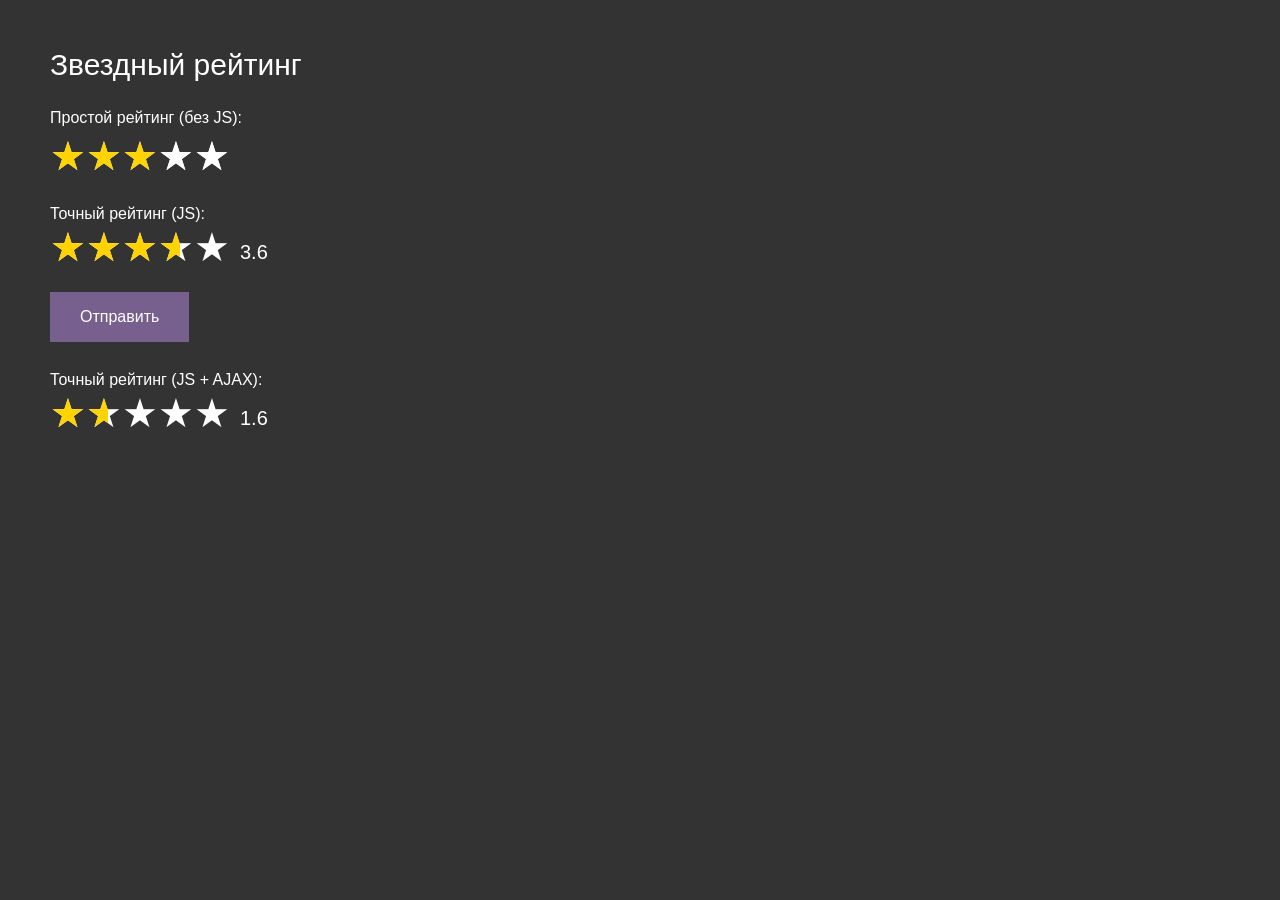
<file: starrating/index.html>
<!DOCTYPE html>
<html lang="en">
	<head>
		<meta charset="UTF-8">
		<meta name="viewport" content="width=device-width, initial-scale=1.0">
		<link rel="stylesheet" href="css/style.css">
		<title>Звездный рейтинг</title>
	</head>
	<body>
		<div class="wrapper">
			<h1>Звездный рейтинг</h1>
			<form action="#" class="form form_margin">
				<div class="form__item">
					<div class="form__label">Простой рейтинг (без JS):</div>
					<div class="simple-rating">
						<div class="simple-rating__items">
							<input id="simple-rating__5" type="radio" class="simple-rating__item" name="simple-rating" value="5">
							<label for="simple-rating__5" class="simple-rating__label"></label>
							<input id="simple-rating__4" type="radio" class="simple-rating__item" name="simple-rating" value="4">
							<label for="simple-rating__4" class="simple-rating__label"></label>
							<input id="simple-rating__3" type="radio" class="simple-rating__item" checked name="simple-rating" value="3">
							<label for="simple-rating__3" class="simple-rating__label"></label>
							<input id="simple-rating__2" type="radio" class="simple-rating__item" name="simple-rating" value="2">
							<label for="simple-rating__2" class="simple-rating__label"></label>
							<input id="simple-rating__1" type="radio" class="simple-rating__item" name="simple-rating" value="1">
							<label for="simple-rating__1" class="simple-rating__label"></label>
						</div>
					</div>
				</div>
				<div class="form__item">
					<div class="form__label">Точный рейтинг (JS):</div>
					<div class="rating rating_set">
						<div class="rating__body">
							<div class="rating__active"></div>
							<div class="rating__items">
								<input type="radio" class="rating__item" value="1" name="rating">
								<input type="radio" class="rating__item" value="2" name="rating">
								<input type="radio" class="rating__item" value="3" name="rating">
								<input type="radio" class="rating__item" value="4" name="rating">
								<input type="radio" class="rating__item" value="5" name="rating">
							</div>
						</div>
						<div class="rating__value">3.6</div>
					</div>
				</div>
				<button type="submit" class="form__btn btn">Отправить</button>
			</form>
			<div class="form">
				<div class="form__label">Точный рейтинг (JS + AJAX):</div>
				<div data-ajax="true" class="rating rating_set">
					<div class="rating__body">
						<div class="rating__active"></div>
						<div class="rating__items">
							<input type="radio" class="rating__item" value="1" name="rating">
							<input type="radio" class="rating__item" value="2" name="rating">
							<input type="radio" class="rating__item" value="3" name="rating">
							<input type="radio" class="rating__item" value="4" name="rating">
							<input type="radio" class="rating__item" value="5" name="rating">
						</div>
					</div>
					<div class="rating__value">1.6</div>
				</div>
			</div>
		</div>
		<script src="js/script.js"></script>
	</body>
</html>
</file>
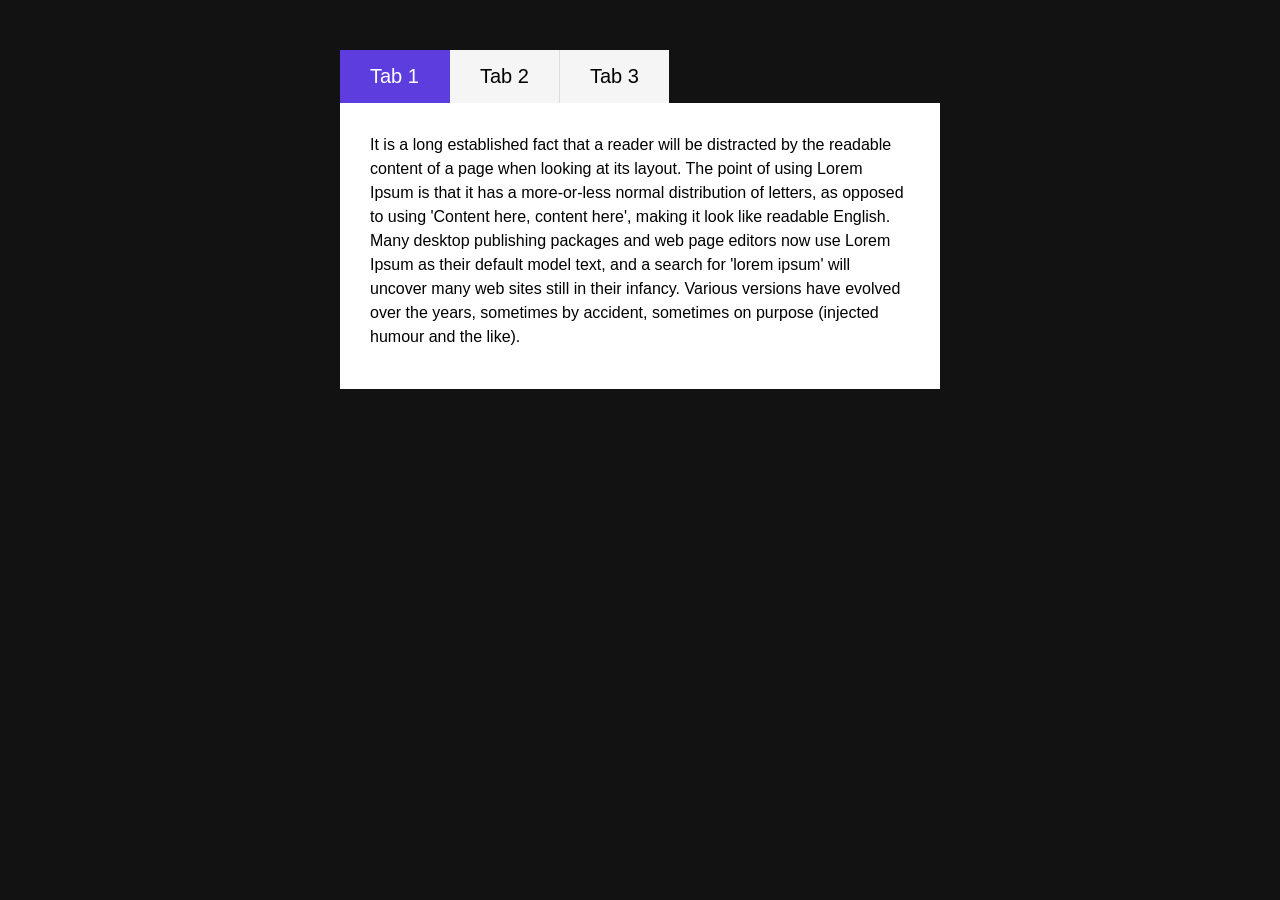
<file: tabs-js/index.html>
<!DOCTYPE html>
<html lang="en">
<head>
    <meta charset="UTF-8">
    <link rel="stylesheet" href="style.css">
    <meta name="viewport" content="width=device-width, initial-scale=1.0">
    <title>Tabs js</title>
</head>
<body>

    <div class="tabs">
        <div class="tabs__nav">
            <button class="tabs__nav-btn" type="button" data-tab="#tab_1">Tab 1</button>
            <button class="tabs__nav-btn" type="button" data-tab="#tab_2">Tab 2</button>
            <button class="tabs__nav-btn" type="button" data-tab="#tab_3">Tab 3</button>
        </div>
        <div class="tabs__content">
            <div class="tabs__item" id="tab_1">
                <p>It is a long established fact that a reader will be distracted by the readable content of a page when looking at its layout. The point of using Lorem Ipsum is that it has a more-or-less normal distribution of letters, as opposed to using 'Content here, content here', making it look like readable English. Many desktop publishing packages and web page editors now use Lorem Ipsum as their default model text, and a search for 'lorem ipsum' will uncover many web sites still in their infancy. Various versions have evolved over the years, sometimes by accident, sometimes on purpose (injected humour and the like).</p>
            </div>

            <div class="tabs__item" id="tab_2">
                <p>It is a long established fact that a reader will be distracted by the readable content of a page when looking at its layout. The point of using Lorem Ipsum is that it has a more-or-less normal distribution of letters, as opposed to using 'Content here, content here', making it look like readable English.</p>
            </div>

            <div class="tabs__item" id="tab_3">
                <p>The point of using Lorem Ipsum is that it has a more-or-less normal distribution of letters, as opposed to using 'Content here, content here', making it look like readable English. Many desktop publishing packages and web page editors now use Lorem Ipsum as their default model text, and a search for 'lorem ipsum' will uncover many web sites still in their infancy. Various versions have evolved over the years, sometimes by accident, sometimes on purpose (injected humour and the like).</p>
            </div>
        </div>
    </div>


    <script src="app.js"></script>
    
</body>
</html>
</file>
<file: 03-slider-sources/style.css>
@import url('https://fonts.googleapis.com/css?family=Roboto&display=swap');

* {
  box-sizing: border-box;
  margin: 0;
  padding: 0;
}

body {
  font-family: 'Roboto', sans-serif;
  height: 100vh;
}

.container {
  position: relative;
  overflow: hidden;
  width: 100vw;
  height: 100vh;
}

.sidebar {
  height: 100%;
  width: 35%;
  position: absolute;
  top: 0;
  left: 0;
  transition: transform 0.5s ease-in-out;
}

.sidebar > div {
  height: 100%;
  width: 100%;
  display: flex;
  flex-direction: column;
  align-items: center;
  justify-content: center;
  color: #fff;
}

.sidebar h1 {
  font-size: 40px;
  margin-bottom: 10px;
  margin-top: -30px;
}

.main-slide {
  height: 100%;
  position: absolute;
  top: 0;
  left: 35%;
  width: 65%;
  transition: transform 0.5s ease-in-out;
}

.main-slide > div {
  background-repeat: no-repeat;
  background-size: cover;
  background-position: center center;
  height: 100%;
  width: 100%;
}

button {
  background-color: #fff;
  border: none;
  color: #aaa;
  cursor: pointer;
  font-size: 16px;
  padding: 15px;
}

button:hover {
  color: #222;
}

button:focus {
  outline: none;
}

.container .controls button {
  position: absolute;
  left: 35%;
  top: 50%;
  z-index: 100;
}

.container .controls .down-button {
  transform: translateX(-100%);
  border-top-left-radius: 5px;
  border-bottom-left-radius: 5px;
}

.container .controls .up-button {
  transform: translateY(-100%);
  border-top-right-radius: 5px;
  border-bottom-right-radius: 5px;
}
</file>
<file: block changes when range changes/style.css>
* {
    padding: 0;
    margin: 0;
}

.wrapper {
    width: 600px;
    display: flex;
    flex-direction: column;
    justify-content: center;
    padding: 50px;
}

.list {
    display: flex;
    justify-content: space-between;
    list-style: none;
    margin-bottom: 10px;
}

label{
    cursor: pointer;
}
#performance{
    border: 3px solid #B6B6B6;
    margin-bottom: 20px;
}
.performance{
    width: 100%;
    display: flex;
    justify-content: space-between;
    font-size: 12px;
}

.rangeLabel {
    display: none;
}

.rangeLabel.active{
    display: block;
}
</file>
<file: draggable-site/css/main.css>
* {
	margin: 0;
	padding: 0;
	box-sizing: border-box;
}
:root {
	--gap: .5em;
	--index: calc(1vw + 1vh);
	--color-dark: #000;
}
body {
	overflow: hidden;
	height: 100vh;
	display: flex;
	justify-content: center;
	align-items: center;
}
.header {
	text-transform: uppercase;
	font-family: 'Lucida Sans', 'Lucida Sans Regular', 'Lucida Grande', 'Lucida Sans Unicode', Geneva, Verdana, sans-serif;
	letter-spacing: .1em;
	font-size: calc(var(--index) * 2.8);
	position: absolute;
	font-weight: 200;
	text-align: center;
	opacity: .9;
	margin-top: .2em;
}
.header span {
	display: block;
	font-family: Helvetica, sans-serif;
	font-size: calc(var(--index) * .75);
	margin-top: 5px;
}
.gallery {
	width: 30vw;
	column-width: 2em;
	gap: var(--gap);
	transform: scale(8.2);
	will-change: transform;
	transition: transform 1s cubic-bezier(.075, 1, .25, 1), opacity 1s;
}
.gallery__item {
	margin-bottom: var(--gap);
	transform: scale(1.001);
	will-change: transform;
	transition: .3s;
}
.gallery__item:hover {
	transform: scale(1.03);
}
.gallery__item img {
	width: 100%;
	display: block;
}
.loaded .gallery {
	opacity: 1;
}
.loaded .header span {
	opacity: 0;
}

/* DARK MODE OS */

@media (prefers-color-scheme: dark) {
	body {
		background-color: var(--color-dark);
	}
	.header {
		filter: invert(100%);
	}
}

/* MOBILE */

@media (max-width : 992px) {

	.header {
		position: relative;
	}

	body {
		overflow: scroll;
		display: block;
		padding: var(--gap);
	}

	.gallery {
		width: 100%;
		column-width: 10em;
		transform: scale(1);
	}
	.gallery__item:hover {
		transform: scale(1);
	}

}
</file>
<file: image change on date change/style.css>
* {
    padding: 0;
    margin: 0;
}

#maincontent {
    position: absolute;
    top: 0;
    left: 0;
    width: calc(100vw - 100px);
    height: 100vh;
    padding: 50px;
    background-image: url('season');
    background: #aaa;
  }
  
  .txt {
    font-weight: 700;
    font-size: 40px;
    color: #fff;
    text-shadow: #000 1px 0 10px;
  }
</file>
<file: jsburger/css/style.css>
/* Обнуление */
*,
*::before,
*::after {
	padding: 0;
	margin: 0;
	border: 0;
	box-sizing: border-box;
}
a {
	text-decoration: none;
}
ul,
ol,
li {
	list-style: none;
}
img {
	vertical-align: top;
}
h1,
h2,
h3,
h4,
h5,
h6 {
	font-weight: inherit;
	font-size: inherit;
}
html,
body {
	height: 100%;
	line-height: 1;
	font-size: 16px;
	background-color: #333;
	color: #fff;
	font-family: Arial, "Helvetica Neue", Helvetica, sans-serif;
}
body._lock {
	overflow: hidden;
}
.wrapper {
	min-height: 100%;
}
/* ------------------ */
/* ------------------ */
/* ------------------ */

.page {
	padding: 90px 0px 30px 0px;
}
.page__section {
	padding: 30px;
	max-width: 1200px;
	margin: 0px auto;
}
.page__section_1 {
	background-color: #794f45;
}
.page__section_2 {
	background-color: #77608d;
}
.page__section_3 {
	background-color: #7a956b;
}
.page__title {
	font-size: 40px;
	margin: 0px 0px 20px 0px;
}
.page__text {
	font-size: 16px;
	line-height: 150%;
}
.page__text p {
	margin: 0px 0px 20px 0px;
}

.page__sub-title {
	font-size: 30px;
	margin: 0px 0px 20px 0px;
}

.header {
	position: fixed;
	top: 0;
	left: 0;
	width: 100%;
	z-index: 10;
	background-color: #912105;
}
.header__container {
	max-width: 1200px;
	margin: 0px auto;
	display: flex;
	padding: 0px 30px;
	align-items: center;
	justify-content: space-between;
	min-height: 70px;
}
.header__logo {
	border-radius: 50%;
	background-color: #fff;
	position: relative;
	z-index: 5;
	width: 40px;
	height: 40px;
}
.header__menu {
}
.menu {
}
.menu__icon {
	display: none;
}
.menu__body {
}
.menu__list {
}
.menu__list > li {
	position: relative;
	margin: 0px 0px 0px 20px;
}
.menu__link {
	color: #fff;
	font-size: 18px;
}
.menu__link:hover {
	text-decoration: underline;
}
.menu__sub-list {
	position: absolute;
	top: 100%;
	right: 0;
	background-color: #000;
	padding: 15px;
	min-width: 200px;
}
.menu__sub-list li {
	margin: 0px 0px 10px 0px;
}
.menu__sub-list li:last-child {
	margin: 0;
}
.menu__sub-link {
	color: #fff;
}
.menu__sub-link:hover {
	text-decoration: underline;
}
.menu__arrow {
	display: none;
}
/* ----------------------- */
body._pc .menu__list > li:hover .menu__sub-list {
	opacity: 1;
	visibility: visible;
	transform: translate(0px, 0px);
	pointer-events: all;
}
body._touch .menu__list > li {
	display: flex;
	align-items: center;
}
body._touch .menu__link {
	flex: 1 1 auto;
}
body._touch .menu__arrow {
	display: block;
	width: 0;
	height: 0;
	margin: 0px 0px 0px 5px;
	transition: transform 0.3s ease 0s;
	border-left: 5px solid transparent;
	border-right: 5px solid transparent;
	border-top: 10px solid #fff;
}

body._touch .menu__list > li._active .menu__sub-list {
	opacity: 1;
	visibility: visible;
	transform: translate(0px, 0px);
	pointer-events: all;
}
body._touch .menu__list > li._active .menu__arrow {
	transform: rotate(-180deg);
}

/* ----------------------- */
@media (min-width: 767px) {
	.menu__list {
		display: flex;
		align-items: center;
	}
	.menu__list > li {
		padding: 10px 0;
	}
	.menu__sub-list {
		transform: translate(0px, 10%);
		opacity: 0;
		visibility: hidden;
		pointer-events: none;
		transition: all 0.3s ease 0s;
	}
}
@media (max-width: 767px) {
	.menu__icon {
		z-index: 5;
		display: block;
		position: relative;
		width: 30px;
		height: 18px;
		cursor: pointer;
	}
	.menu__icon span,
	.menu__icon::before,
	.menu__icon::after {
		left: 0;
		position: absolute;
		height: 10%;
		width: 100%;
		transition: all 0.3s ease 0s;
		background-color: #fff;
	}
	.menu__icon::before,
	.menu__icon::after {
		content: "";
	}
	.menu__icon::before {
		top: 0;
	}
	.menu__icon::after {
		bottom: 0;
	}
	.menu__icon span {
		top: 50%;
		transform: scale(1) translate(0px, -50%);
	}

	.menu__icon._active span {
		transform: scale(0) translate(0px, -50%);
	}
	.menu__icon._active::before {
		top: 50%;
		transform: rotate(-45deg) translate(0px, -50%);
	}
	.menu__icon._active::after {
		bottom: 50%;
		transform: rotate(45deg) translate(0px, 50%);
	}

	.menu__body {
		position: fixed;
		top: 0;
		left: -100%;
		width: 100%;
		height: 100%;
		background-color: rgba(0, 0, 0, 0.9);
		padding: 100px 30px 30px 30px;
		transition: left 0.3s ease 0s;
		overflow: auto;
	}
	.menu__body._active {
		left: 0;
	}

	.menu__body::before {
		content: "";
		position: fixed;
		width: 100%;
		top: 0;
		left: 0;
		height: 70px;
		background-color: #912105;
		z-index: 2;
	}

	.menu__list > li {
		flex-wrap: wrap;
		margin: 0px 0px 30px 0px;
	}
	.menu__list > li:last-child {
		margin-bottom: 0;
	}
	.menu__list > li._active .menu__sub-list {
		display: block;
	}
	.menu__link {
		font-size: 24px;
	}
	.menu__sub-list {
		position: relative;
		background-color: #fff;
		flex: 1 1 100%;
		margin: 20px 0px 0px 0px;
		display: none;
	}
	.menu__sub-link {
		font-size: 20px;
		color: #000;
	}
}
</file>
<file: mouseparallax/css/style.css>
/* Обнуление */
*,
*::before,
*::after {
	padding: 0;
	margin: 0;
	border: 0;
	box-sizing: border-box;
}
a {
	text-decoration: none;
}
ul,
ol,
li {
	list-style: none;
}
img {
	vertical-align: top;
}
h1,
h2,
h3,
h4,
h5,
h6 {
	font-weight: inherit;
	font-size: inherit;
}
html,
body {
	height: 100%;
	line-height: 1;
	font-size: 16px;
	background-color: #0b1d26;
	color: #fff;
	font-family: "PT Sans";
}
.wrapper {
	min-height: 100%;
}
/* ------------------ */
/* ------------------ */
/* ------------------ */
._container {
	max-width: 1000px;
	margin: 0px auto;
	padding: 50px 20px;
}
/* ------------------ */
.parallax {
	min-height: 100vh;
}
.parallax__body {
	position: fixed;
	width: 100%;
	height: 100%;
	top: 0;
	left: 0;
}
.parallax__container {
	text-transform: uppercase;
	position: relative;
	z-index: 2;
}
.parallax__label {
	color: #fbd784;
	display: flex;
	font-size: 18px;
	letter-spacing: 6px;
	margin: 0px 0px 30px 0px;
	align-items: center;
}
.parallax__label::before {
	flex: 0 0 70px;
	content: "";
	margin: 0px 30px 0px 0px;
	background-color: #fbd784;
	height: 1px;
}

.parallax__title {
	font-size: 88px;
}
.parallax__images {
	position: absolute;
	width: 120%;
	height: 120%;
	top: -10%;
	left: -10%;
	z-index: 1;
}
.images-parallax {
}
.images-parallax__item {
	position: absolute;
	width: 100%;
	height: 100%;
	top: 0;
	left: 0;
}
.images-parallax__clouds,
.images-parallax__mountains,
.images-parallax__human {
	position: absolute;
	width: 100%;
	height: 100%;
	left: 0;
}
.images-parallax__clouds {
	background: url("../img/clouds.jpg") top / cover no-repeat;
	top: 0;
}
.images-parallax__mountains {
	background: url("../img/mountains.png") top / cover no-repeat;
	top: 15%;
	z-index: 2;
}
.images-parallax__human {
	background: url("../img/human.png") top / cover no-repeat;
	top: 45%;
	z-index: 3;
}
@media (max-aspect-ratio: 3/2) {
	.images-parallax__human {
		background-position: 20% top;
	}
}

.content {
	background-color: #0b1d26;
	position: relative;
	z-index: 2;
}
.content::before {
	pointer-events: none;
	content: "";
	position: absolute;
	top: 0;
	left: 0;
	width: 100%;
	height: 300px;
	transform: translate(0px, -100%);
	background: linear-gradient(180deg, rgba(11, 29, 38, 0) 5%, #0b1d26 100%);
}

.content__container {
}
.content__title {
	font-size: 35px;
	margin: 0px 0px 30px 0px;
}
.content__text {
	font-size: 16px;
	line-height: 150%;
}
.content__text p {
	margin: 0px 0px 30px 0px;
}

@media (max-width: 767px) {
	.parallax__title {
		font-size: 50px;
	}
	.parallax__label {
		font-size: 16px;
		margin: 0px 0px 15px 0px;
	}
}
@media (max-width: 479px) {
	.parallax__title {
		font-size: 36px;
	}
	.parallax__label::before {
		flex: 0 0 50px;
		margin: 0px 10px 0px 0px;
	}
}
</file>
<file: multiselect mobile menu/style.css>
@import "./css/base.css";
@import "./css/main.css";
@import "./css/menu.css";
/* @import "./css/adapt.css"; */
</file>
<file: Pure CSS Alert Box Popup/style.css>
@import url('https://fonts.googleapis.com/css2?family=Poppins:wght@400;500;600;700&display=swap');

 body{
 	margin:0;
 	font-family: 'Poppins', sans-serif;
 	font-weight: 400;
 }

 *{
 	box-sizing: border-box;
 	margin:0;
 }

 .container{
 	max-width: 1170px;
 	margin: auto;
 }
 .row{
 	display: flex;
 	flex-wrap: wrap;
 }
 .input-hidden{
 	display: none;
 }
.alert-btn{
	color:#ffffff;
	padding: 10px 15px;
	cursor: pointer;
	font-size: 16px;
	display: inline-block;
	margin: 20px 10px;
}
 .alert-success-btn{
 	background-color: #279427;
 }
 .alert-warning-btn{
 	background-color: #f2a53b;
 }
 .alert-error-btn{
 	background-color: #ef754c;
 }
.alert-info-btn{
 	background-color: #57a7ec;
 }



.alert-box-wrap{
	position: fixed;
	left:0;
	top:0;
	right:0;
	bottom:0;
	background-color: rgba(0,0,0,0.2);
	display: flex;
	align-items: center;
	justify-content: center;
	visibility: hidden;
	opacity:0;
	z-index: 999;
}
.alert-box-wrap .alert-content{
  padding: 20px;
  display: flex;
  flex:0 0 500px;
  max-width: 500px;
  align-items: center;
  border-radius: 5px;
}
.alert-box-wrap .alert-content h3{
	font-size: 20px;
	font-weight: 600;
	margin:0 0 5px;
}
.alert-box-wrap .alert-content .icon img{
	max-width: 50px;
	min-width: 30px;
	width: 100%;
}
.alert-box-wrap .alert-content .body{
	padding:0 20px;
}
.alert-box-wrap .alert-content .body p{
	font-size:16px;
	line-height: 24px;
	margin:0;
}
.alert-box-wrap .alert-content .close-alert label{
	display: inline-block;
	height: 30px;
	width: 30px;
	cursor: pointer;
	font-size: 30px;
	line-height: 30px;
	text-align: center;
}

.alert-success-popup .alert-content{
	border:2px solid #279427;
	background-color: #e8f4e8;
}
.alert-success-popup .alert-content h3{
	color:#279427;
}
.alert-success-popup .alert-content p{
	color:#579057;
}
.alert-success-popup .alert-content .close-alert label{
	color:#279427;
}

.alert-warning-popup .alert-content{
	border:2px solid #f2a53b;
	background-color: #fef2da;
}
.alert-warning-popup .alert-content h3{
	color:#f2a53b;
}
.alert-warning-popup .alert-content p{
	color:#98845d;
}
.alert-warning-popup .alert-content .close-alert label{
	color:#f2a53b;
}

.alert-error-popup .alert-content{
	border:2px solid #ef754c;
	background-color: #ffe7e2;
}
.alert-error-popup .alert-content h3{
	color:#ef754c;
}
.alert-error-popup .alert-content p{
	color:#92685f;
}
.alert-error-popup .alert-content .close-alert label{
	color:#ef754c;
}

.alert-info-popup .alert-content{
	border:2px solid #57a7ec;
	background-color: #e0eefb;
}
.alert-info-popup .alert-content h3{
	color:#57a7ec;
}
.alert-info-popup .alert-content p{
	color:#526c84;
}
.alert-info-popup .alert-content .close-alert label{
	color:#57a7ec;
}

#alert-info-popup:checked + .alert-box-wrap,
#alert-error-popup:checked + .alert-box-wrap,
#alert-warning-popup:checked + .alert-box-wrap,
#alert-success-popup:checked + .alert-box-wrap{
	opacity:1;
	visibility: visible;
	transition: all 0.3s ease-in;
}
#alert-info-popup:checked + .alert-box-wrap .alert-content,
#alert-error-popup:checked + .alert-box-wrap .alert-content,
#alert-warning-popup:checked + .alert-box-wrap .alert-content,
#alert-success-popup:checked + .alert-box-wrap .alert-content{
    animation: zoomIn 0.3s ease-in-out;
}
@keyframes zoomIn{
	0%{
		transform: scale(0.8);
	}
	100%{
		transform: scale(1);
	}
}



/*responsive*/

@media(max-width: 500px){
  .alert-box-wrap{
  	padding:0 15px;
  }
  .alert-box-wrap .alert-content{
  	flex:0 0 100%;
  	max-width: 100%;
  }
}
</file>
<file: scroll event/styles.css>
* {
  margin: 0;
  padding: 0;
  box-sizing: border-box;
  font-family: sans-serif;
}

body {
  display: flex;
  flex-direction: column;
  align-items: center;
  padding-top: 100px;
}

.item {
  width: 500px;
  height: 500px;
  margin-bottom: 100px;
  transition: all 0.3s ease-in-out;
}
</file>
<file: starrating/css/style.css>
/* Обнуление */
*,
*::before,
*::after {
	padding: 0;
	margin: 0;
	border: 0;
	box-sizing: border-box;
}
a {
	text-decoration: none;
}
ul,
ol,
li {
	list-style: none;
}
img {
	vertical-align: top;
}
h1,
h2,
h3,
h4,
h5,
h6 {
	font-weight: inherit;
	font-size: inherit;
}
html,
body {
	height: 100%;
	line-height: 1;
	font-size: 16px;
	background-color: #333;
	color: #fff;
	font-family: Arial, "Helvetica Neue", Helvetica, sans-serif;
}
h1 {
	font-size: 30px;
	margin: 0px 0px 30px 0px;
}
.wrapper {
	min-height: 100%;
	padding: 50px;
}
/* ------------------ */
/* ------------------ */
/* ------------------ */
.form {
}
.form_margin {
	margin: 0px 0px 30px 0px;
}
.form__item {
	margin: 0px 0px 30px 0px;
}
.form__label {
	margin: 0px 0px 10px 0px;
}
.form__btn {
	height: 50px;
	background-color: #77608d;
	padding: 0px 30px;
	color: #fff;
	font-size: 16px;
	cursor: pointer;
}
/* ------------------- */
/* --Простой рейтинг-- */
/* ------------------- */
.simple-rating {
	position: relative;
	font-size: 40px;
	display: inline-block;
}
.simple-rating::before {
	content: "★★★★★";
	display: block;
}
.simple-rating__items {
	position: absolute;
	width: 100%;
	height: 100%;
	top: 0;
	left: 0;
	display: flex;
	flex-direction: row-reverse;
	overflow: hidden;
}
.simple-rating__item {
	position: absolute;
	width: 0%;
	height: 0%;
	opacity: 0;
	visibility: hidden;
	top: 0;
	left: 0;
}
.simple-rating__label {
	flex: 0 0 20%;
	height: 100%;
	cursor: pointer;
	color: #fff;
}
.simple-rating__label::before {
	content: "★";
	display: block;
	transition: color 0.3s ease 0s;
}

.simple-rating__item:checked,
.simple-rating__item:checked ~ .simple-rating__label {
	color: #ffd300;
}
.simple-rating__label:hover,
.simple-rating__label:hover ~ .simple-rating__label,
.simple-rating__label:checked ~ .simple-rating__label:hover {
	color: #ffef9f;
}
/* ------------------ */
/* ---Рейтинг с JS--- */
/* ------------------ */
.rating {
	display: flex;
	align-items: flex-end;
	font-size: 40px;
	line-height: 0.75;
	transition: opacity 0.3s ease 0s;
}
.rating.rating_sending {
	opacity: 0.2;
}
.rating.rating_set .rating__active,
.rating.rating_set .rating__item {
	cursor: pointer;
}

.rating__body {
	position: relative;
}
.rating__body::before {
	content: "★★★★★";
	display: block;
}
.rating__active {
	position: absolute;
	width: 0%;
	height: 100%;
	top: 0;
	left: 0;
	overflow: hidden;
}
.rating__active::before {
	content: "★★★★★";
	position: absolute;
	width: 100%;
	height: 100%;
	top: 0;
	left: 0;
	color: #ffd300;
}

.rating__items {
	display: flex;
	position: absolute;
	width: 100%;
	height: 100%;
	top: 0;
	left: 0;
}
.rating__item {
	flex: 0 0 20%;
	height: 100%;
	opacity: 0;
}
.rating__value {
	font-size: 50%;
	line-height: 1;
	padding: 0px 0px 0px 10px;
}
</file>
<file: tabs-js/style.css>
body {
    margin: 0;

    background-color: #121212;

    font-family: Roboto, sans-serif;
    font-size: 16px;
    line-height: 1.5;
}

p {
    margin: 0 0 10px;
}

.tabs {
    max-width: 600px;
    margin: 50px auto;
}

.tabs__nav {
    display: flex;
}

.tabs__nav-btn {
    padding: 15px 30px;

    font-size: 20px;

    background-color: #f5f5f5;
    border: 0;
    border-right: 1px solid #ddd;
    cursor: pointer;
}

.tabs__nav-btn:last-child {
    border-right: none;
}

.tabs__nav-btn:hover {
    background-color: #ddd;
}

.tabs__nav-btn.active {
    background-color: #5e3ddf;
    border-right-color: #5e3ddf;
    color: #fff;
}

.tabs__content {
    padding: 30px;
    background-color: #fff;
}

.tabs__item {
    display: none;
}

.tabs__item.active {
    display: block;
}
</file>
